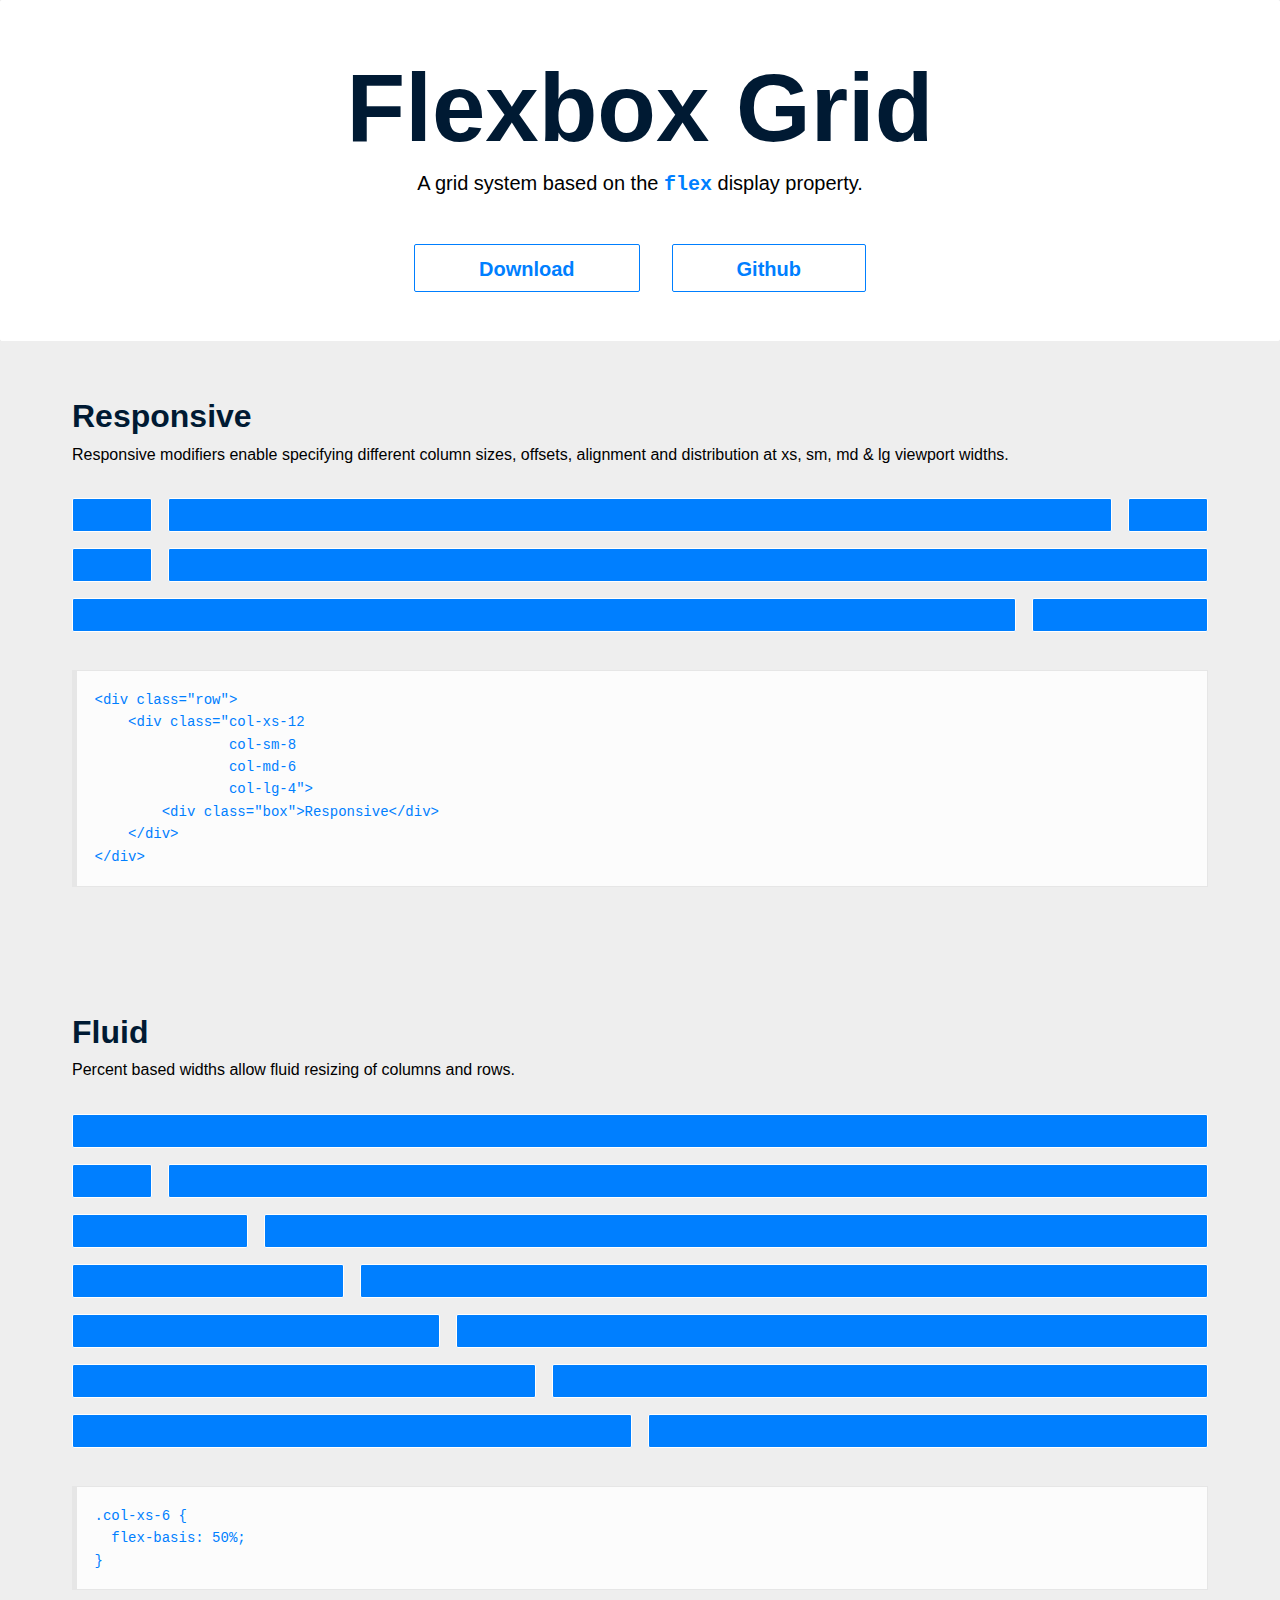
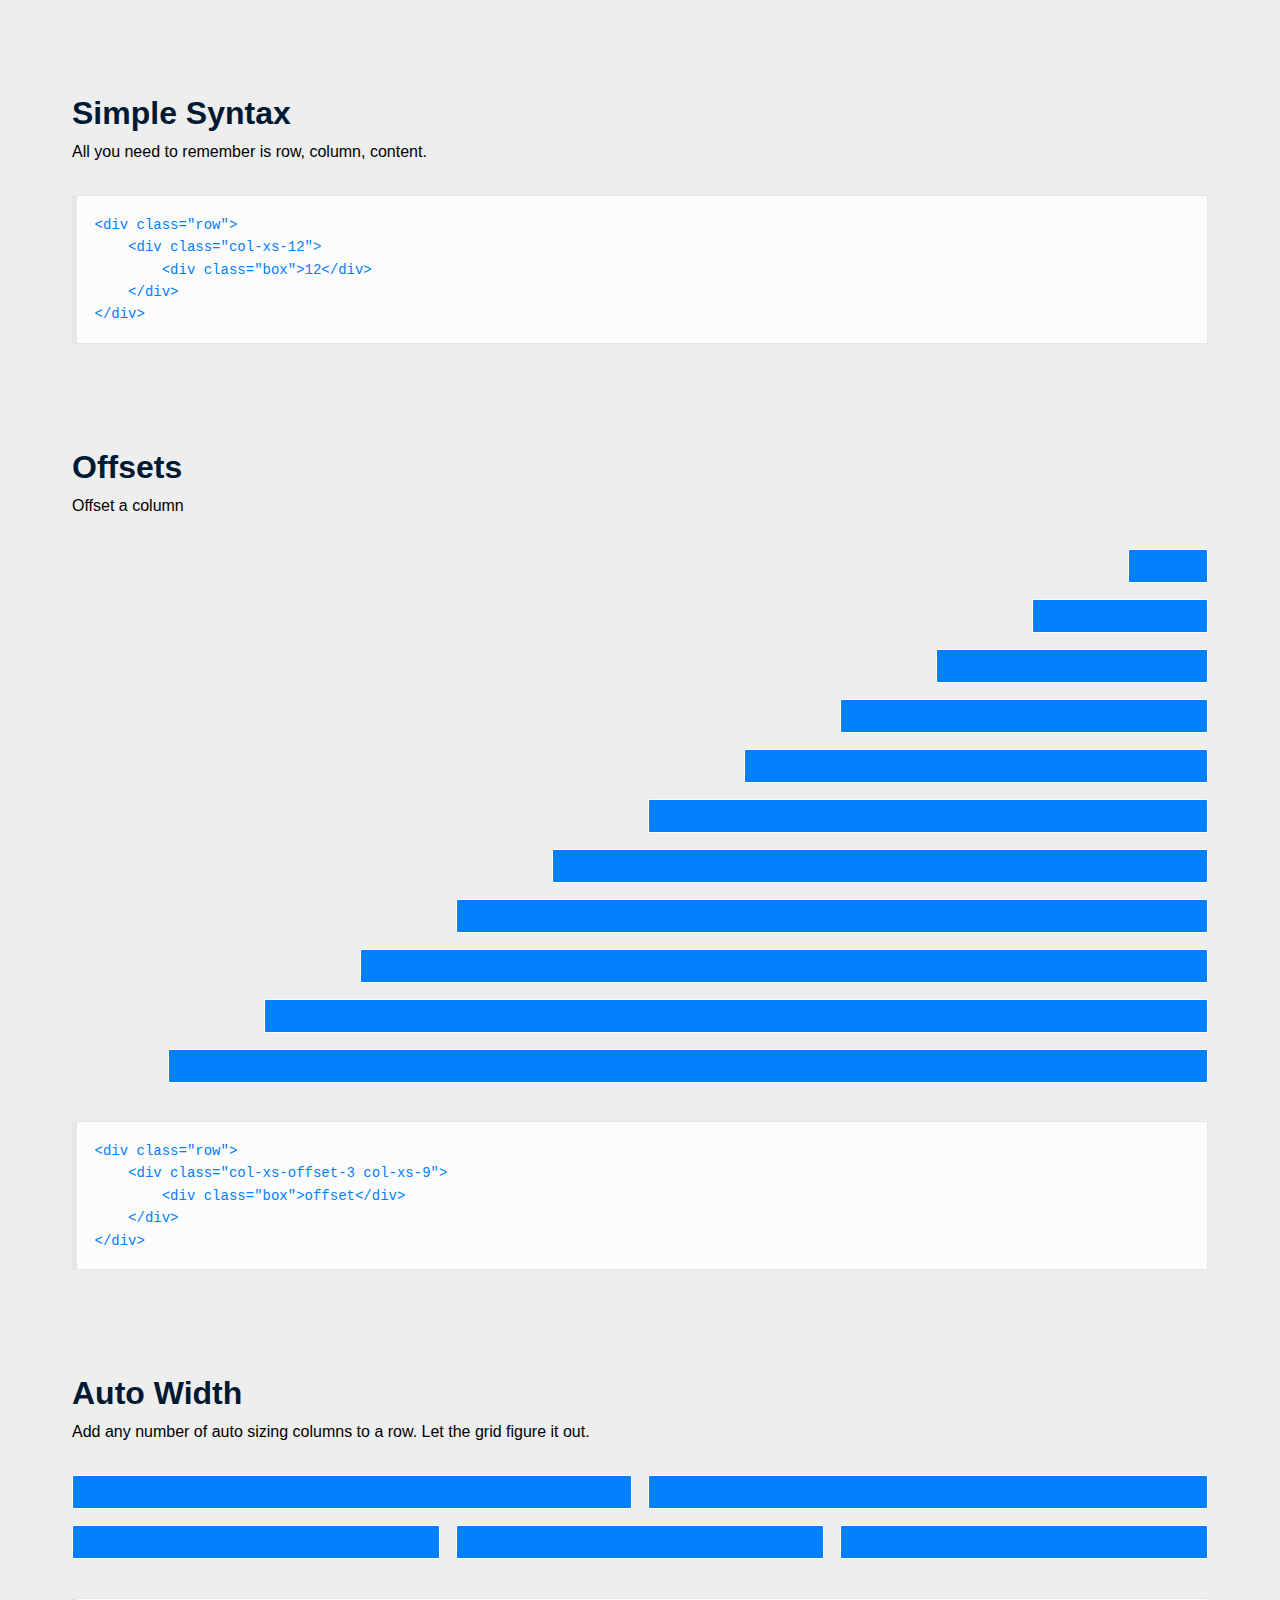
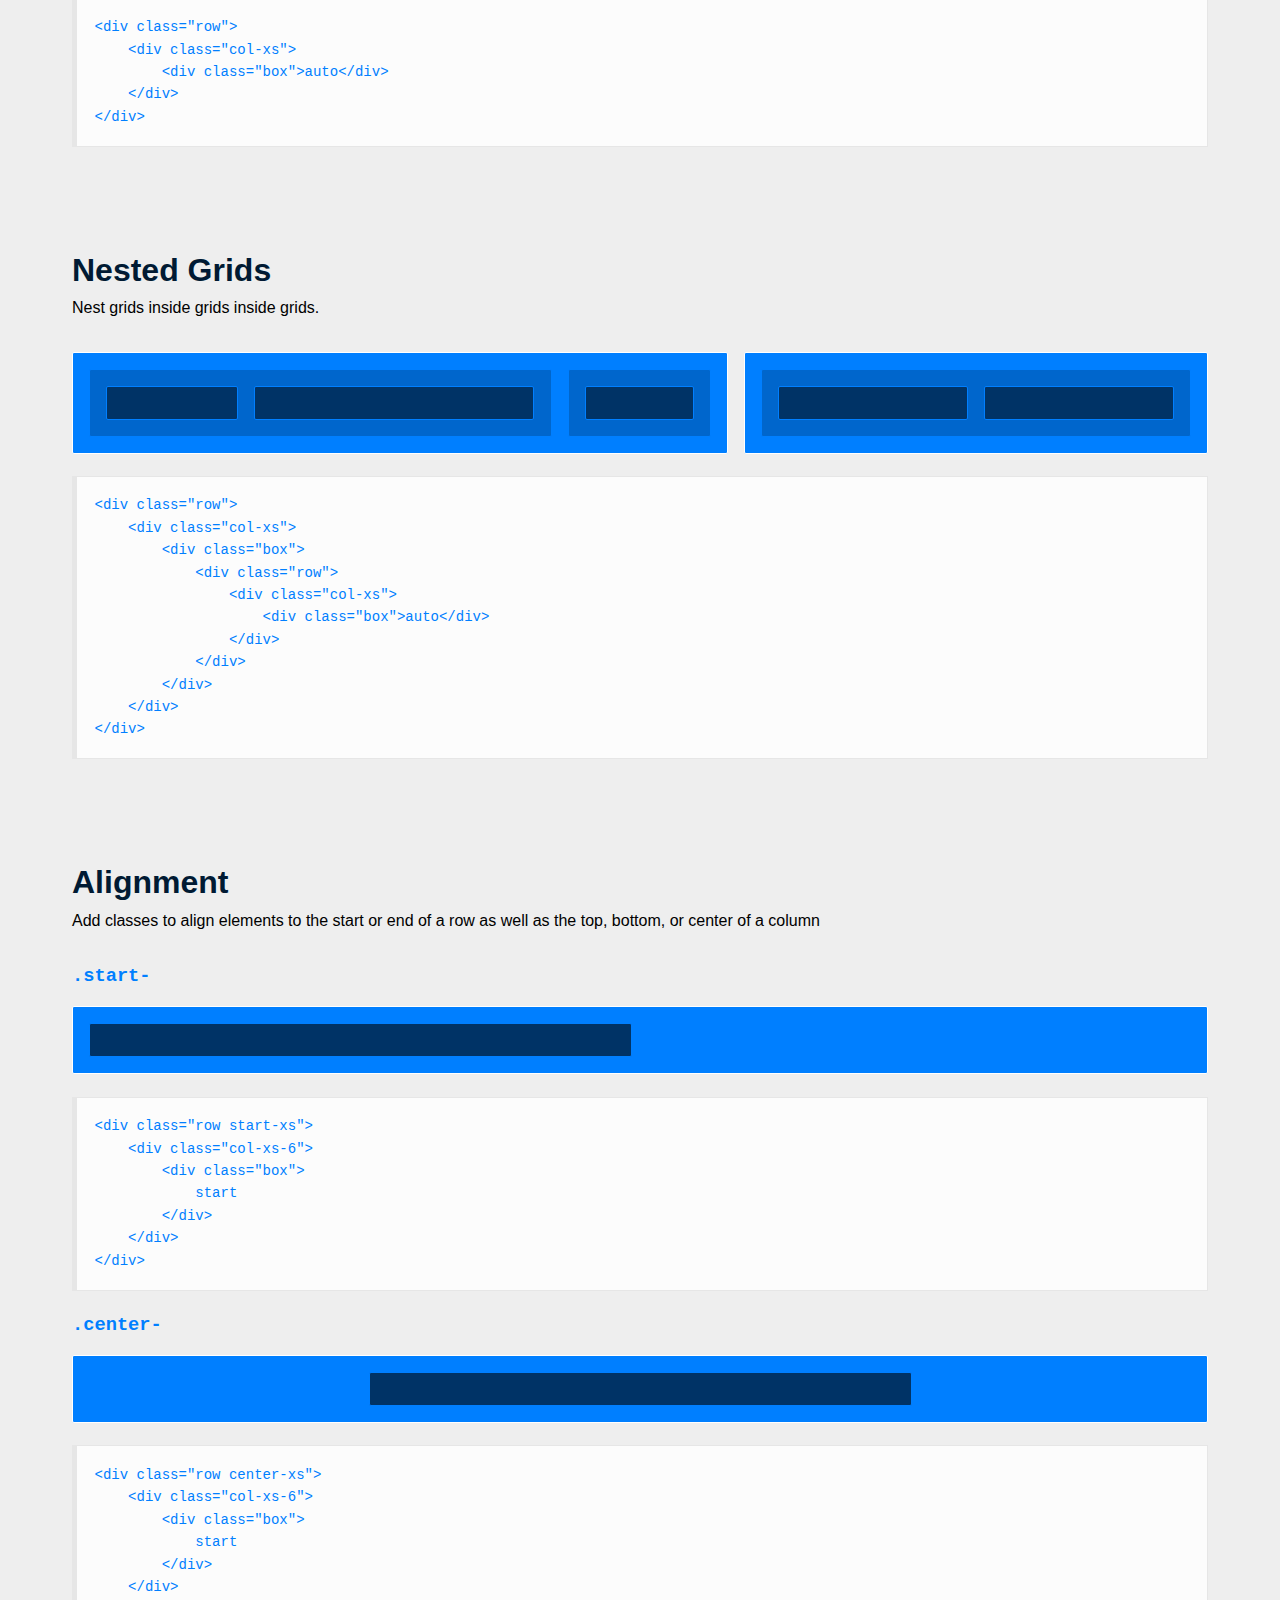
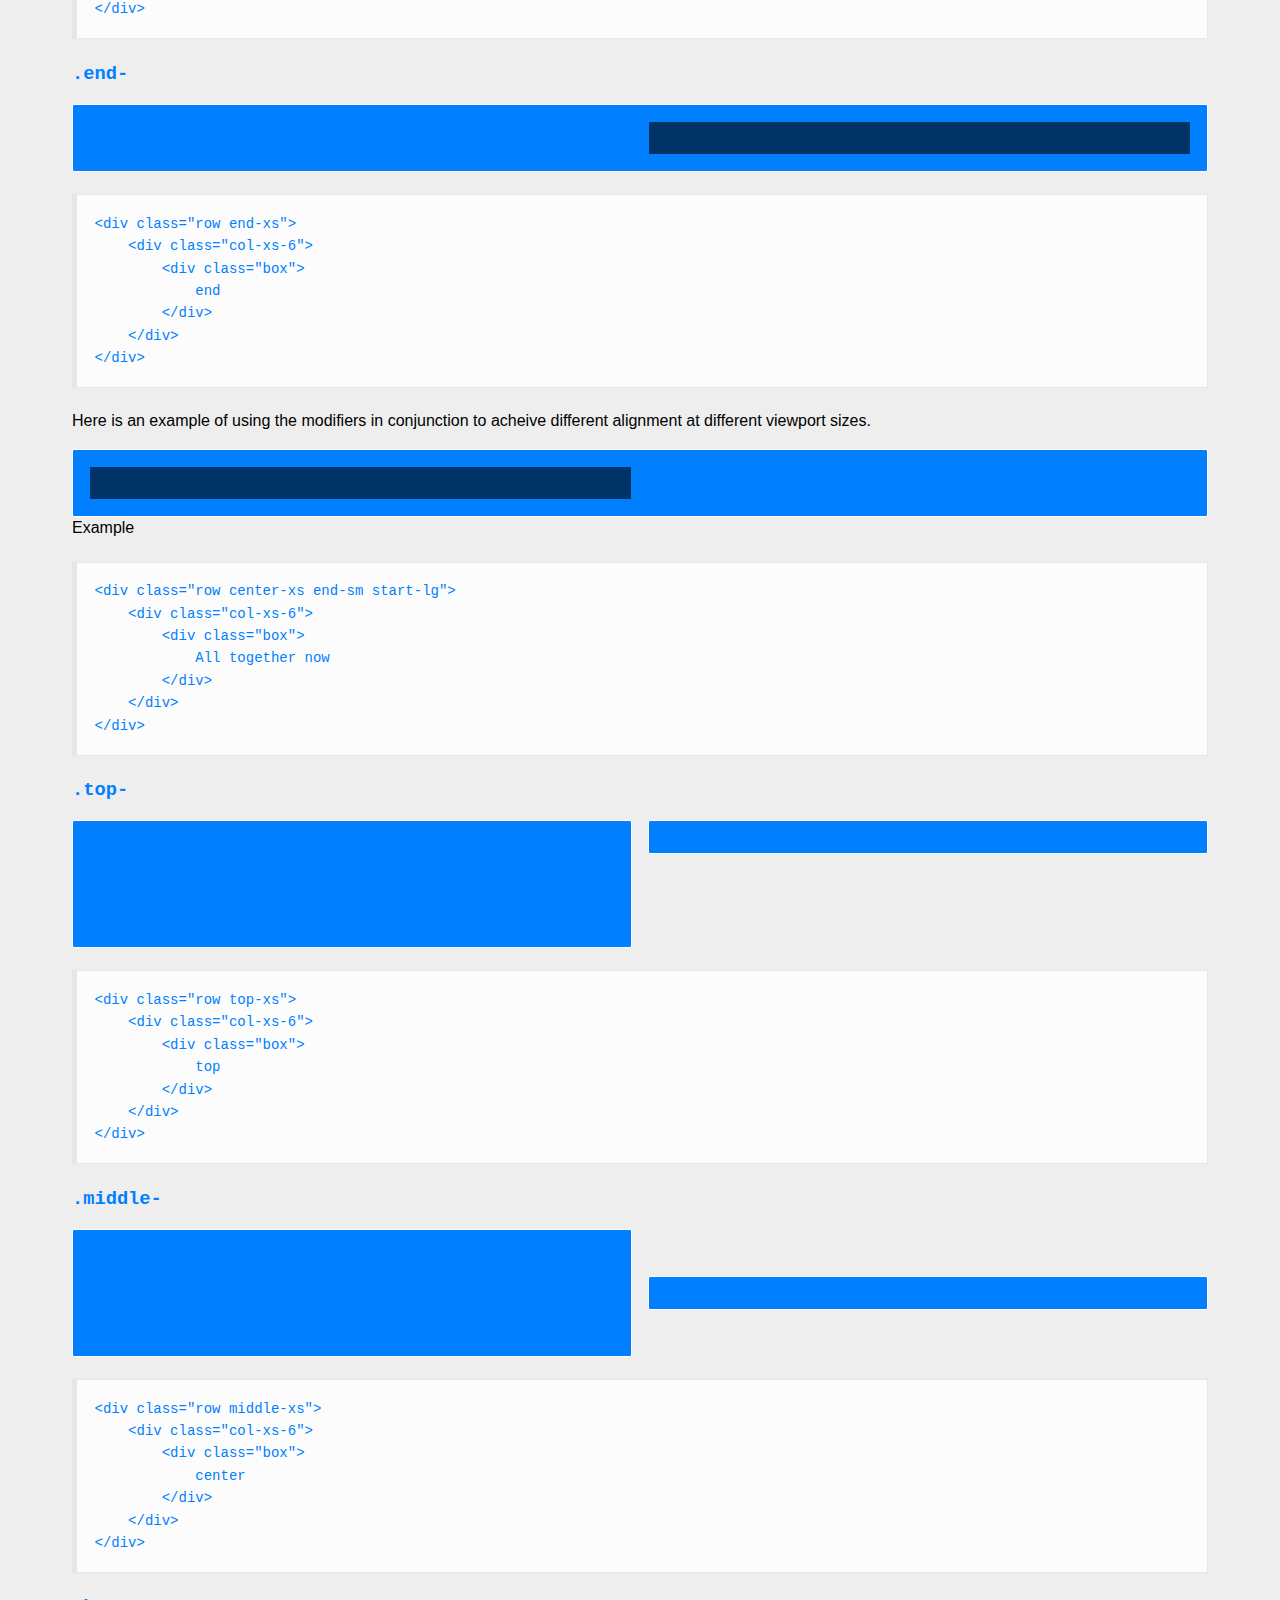
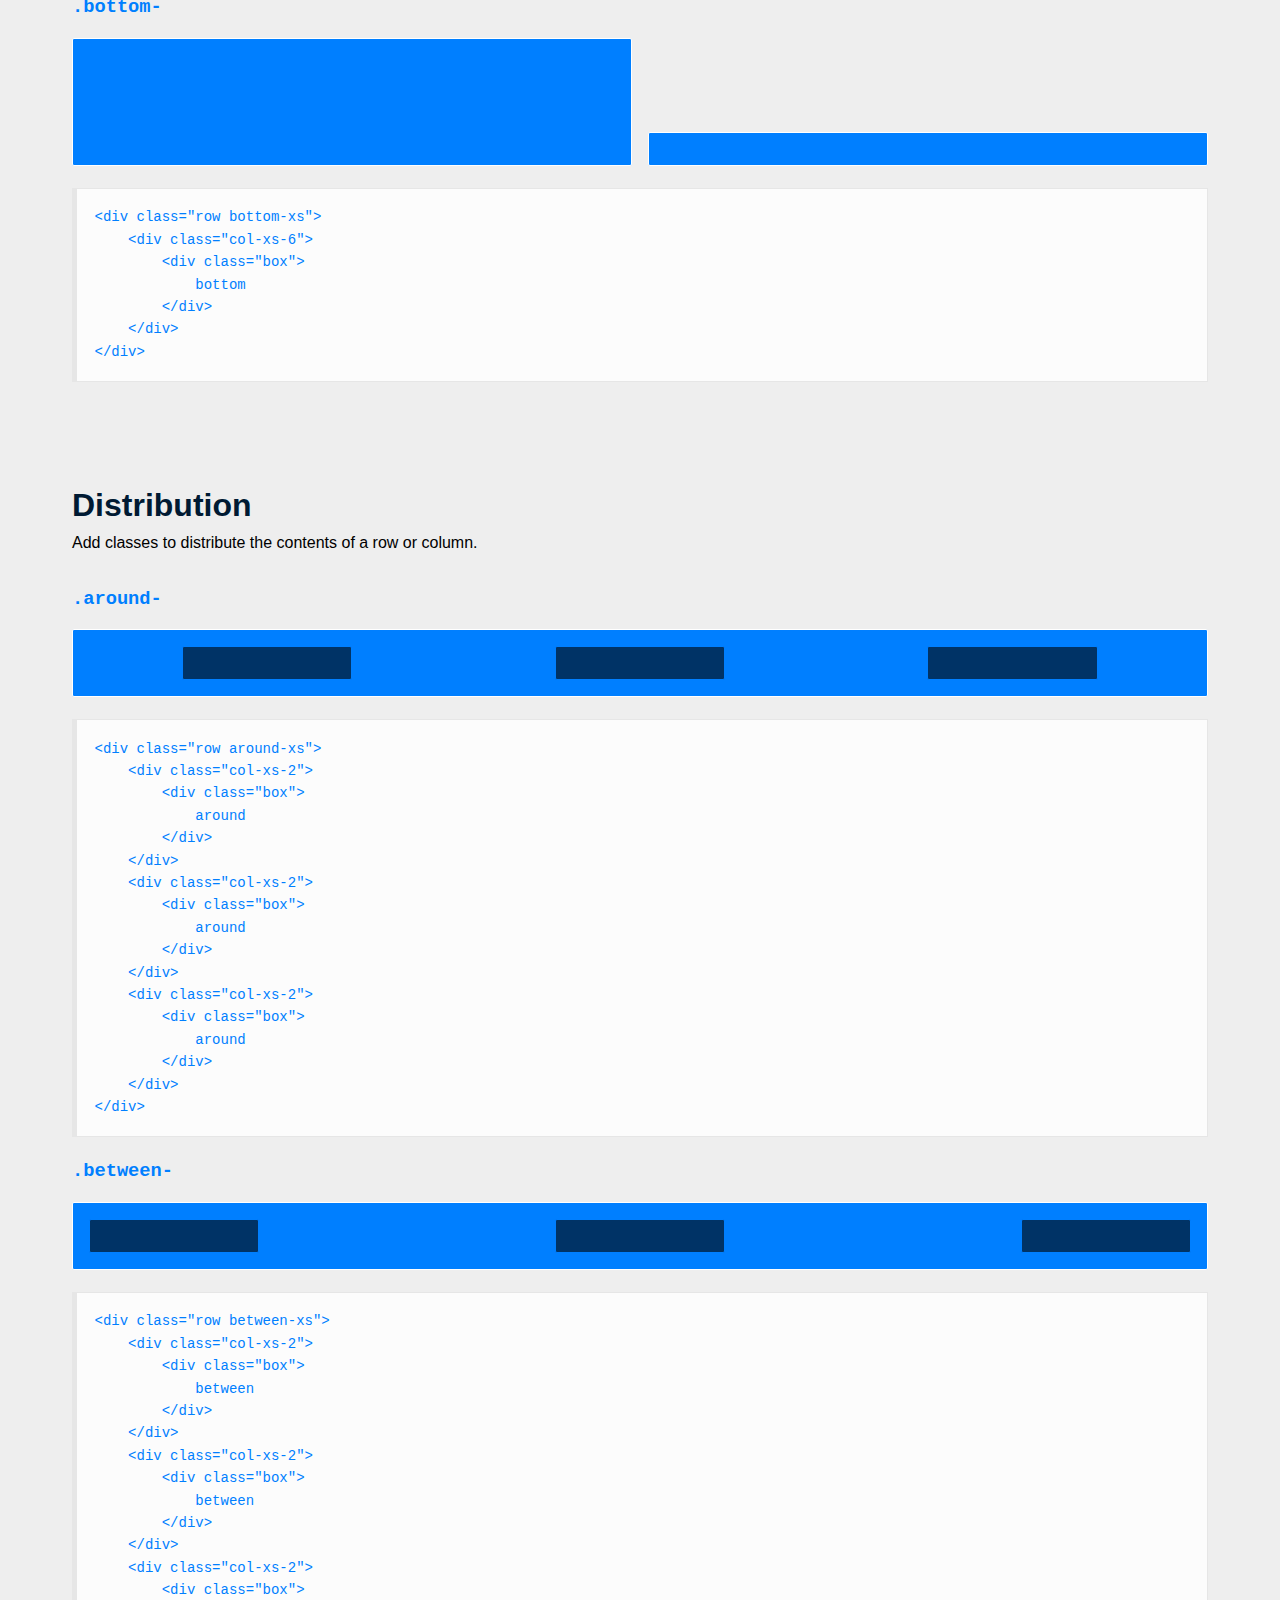
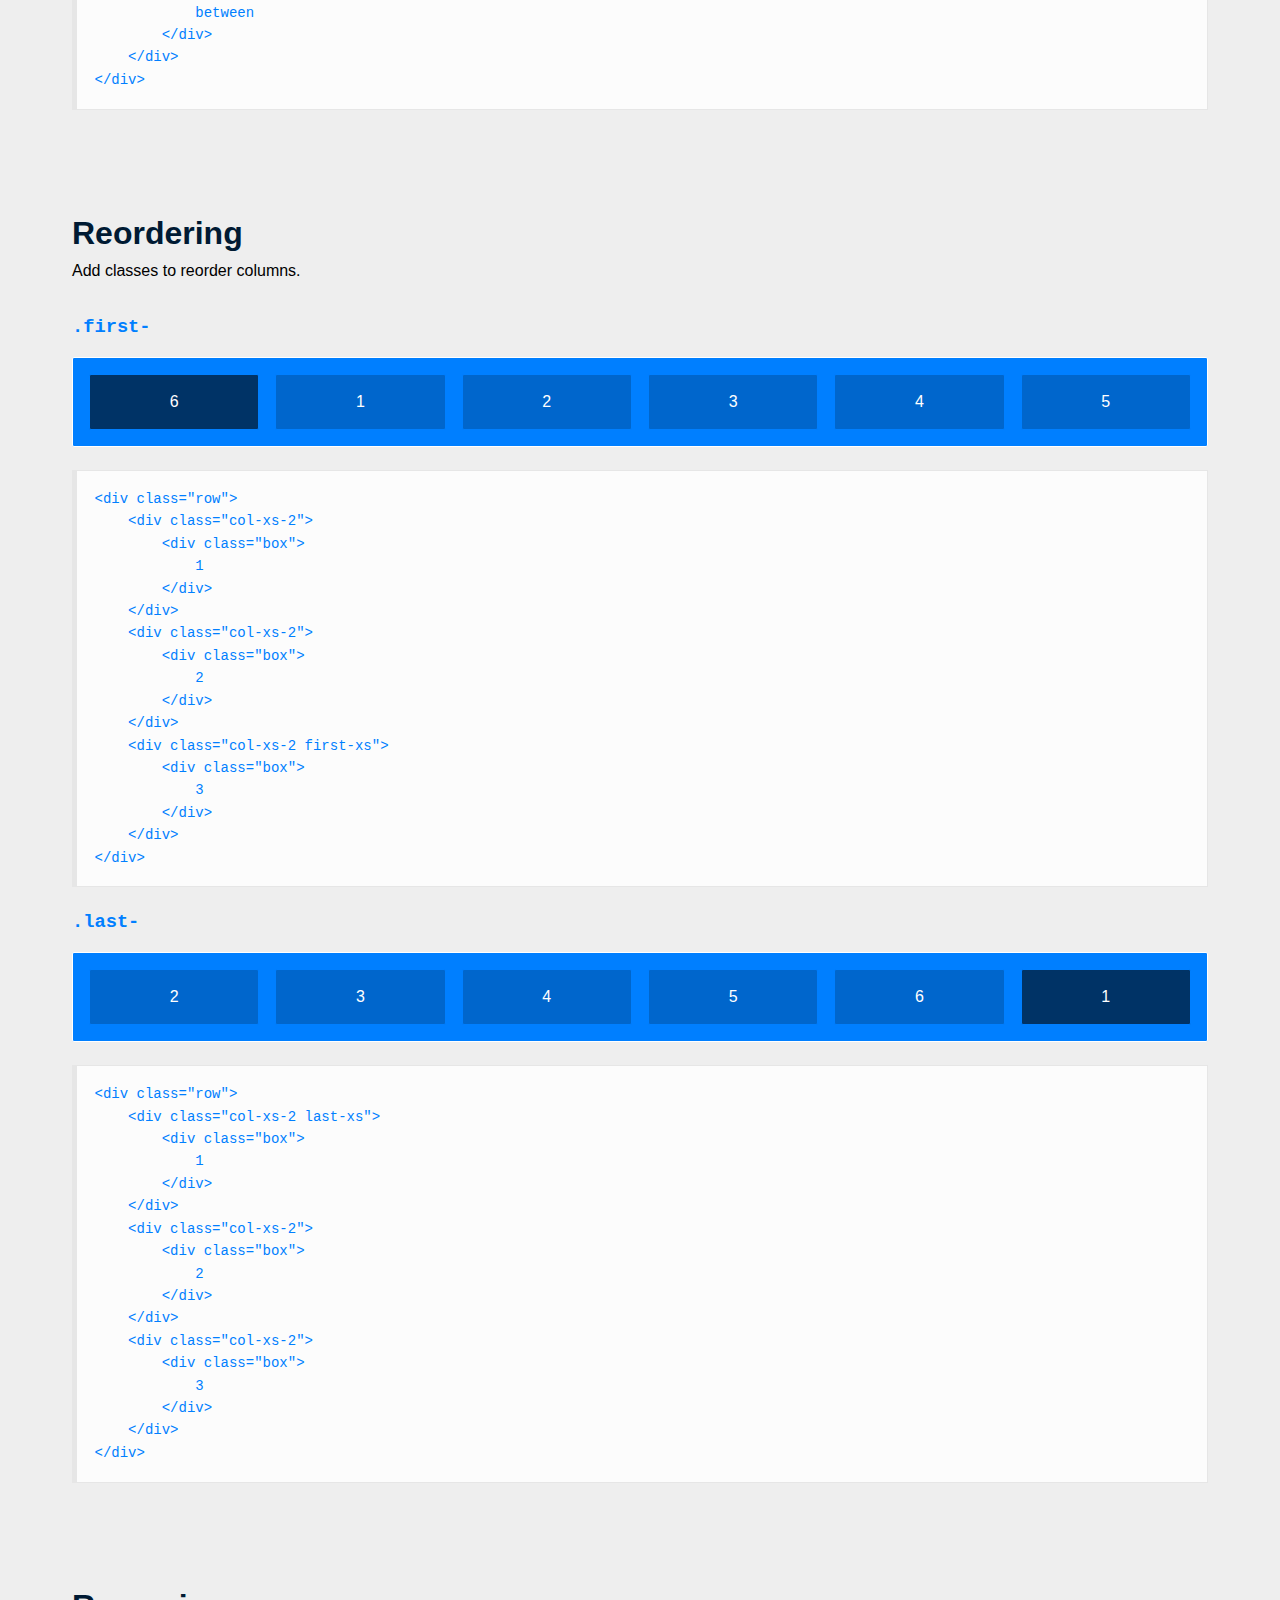
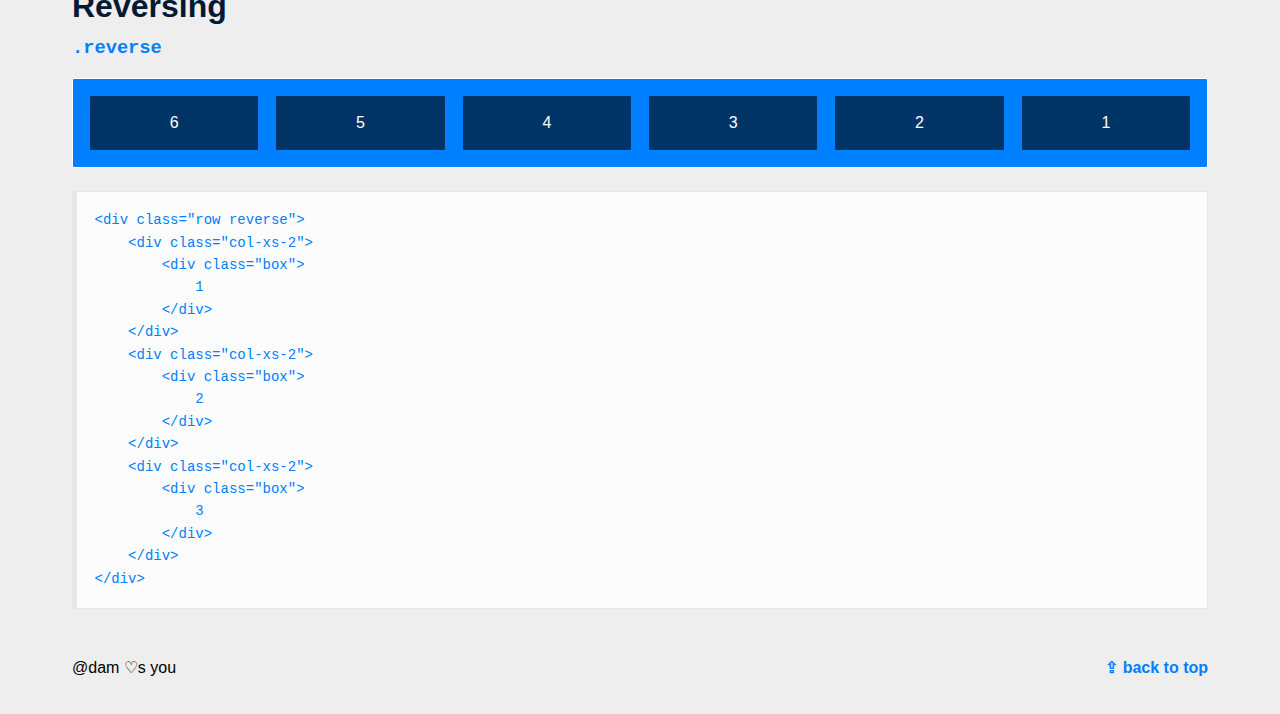
<file: flexboxgrid-6.3.1/index.html>
<!DOCTYPE HTML><html><head><meta charset="utf-8"><meta http-equiv="X-UA-Compatible" content="IE=edge"><title>Flexbox Grid</title><meta name="viewport" content="width=device-width, initial-scale=1"><style>/*! normalize.css v2.1.3 | MIT License | git.io/normalize */article,aside,details,figcaption,figure,footer,header,hgroup,main,nav,section,summary{display:block}audio,canvas,video{display:inline-block}audio:not([controls]){display:none;height:0}[hidden],template{display:none}html{font-family:sans-serif;-ms-text-size-adjust:100%;-webkit-text-size-adjust:100%}a{background:0 0}a:focus{outline:thin dotted}a:active,a:hover{outline:0}h1{font-size:2em;margin:.67em 0}abbr[title]{border-bottom:1px dotted}b,strong{font-weight:700}dfn{font-style:italic}hr{-moz-box-sizing:content-box;box-sizing:content-box;height:0}mark{background:#ff0;color:#000}code,kbd,pre,samp{font-family:monospace,serif;font-size:1em}q{quotes:"\201C" "\201D" "\2018" "\2019"}small{font-size:80%}sub,sup{font-size:75%;line-height:0;position:relative;vertical-align:baseline}sup{top:-.5em}sub{bottom:-.25em}img{border:0}svg:not(:root){overflow:hidden}figure{margin:0}fieldset{border:1px solid silver;margin:0 2px;padding:.35em .625em .75em}legend{border:0;padding:0}button,input,select,textarea{font-family:inherit;font-size:100%;margin:0}button,input{line-height:normal}button,select{text-transform:none}button,html input[type=button],input[type=reset],input[type=submit]{-webkit-appearance:button;cursor:pointer}button[disabled],html input[disabled]{cursor:default}input[type=checkbox],input[type=radio]{box-sizing:border-box;padding:0}input[type=search]{-webkit-appearance:textfield;-moz-box-sizing:content-box;-webkit-box-sizing:content-box;box-sizing:content-box}input[type=search]::-webkit-search-cancel-button,input[type=search]::-webkit-search-decoration{-webkit-appearance:none}button::-moz-focus-inner,input::-moz-focus-inner{border:0;padding:0}textarea{overflow:auto;vertical-align:top}table{border-collapse:collapse;border-spacing:0}body{box-sizing:border-box;padding:0;margin:0;font-size:18px;font-family:HelveticaNeue-Light,"Helvetica Neue Light","Helvetica Neue",Helvetica,Arial,"Lucida Grande",sans-serif;font-weight:400;background:#EEE;line-height:1.4rem}h1,h2,h3,h4,h5,h6{font-family:Gibson,HelveticaNeue-Light,"Helvetica Neue Light","Helvetica Neue",Helvetica,Arial,"Lucida Grande",sans-serif;color:#001A33}h2{font-size:2rem;margin:1rem 0}:focus{outline-color:transparent;outline-style:none}h2+p{margin:0 0 2rem}a{text-decoration:none;color:#007FFF;padding:0 0 .2rem;font-weight:700}a:hover{color:#007FFF}pre{overflow-x:auto;padding:1.25em;border:1px solid #e6e6e6;border-left-width:5px;margin:1.6em 0;font-size:.875em;background:#fcfcfc;white-space:pre;word-wrap:normal}code{color:#007FFF}.layout{display:flex;min-height:100vh;flex-direction:column}.page-nav{box-sizing:border-box;position:fixed;padding:.5rem;width:100%;background:0 0}.page{z-index:0;background:#EEE}.wrap{box-sizing:border-box;max-width:1200px;margin:0 auto}.page-section{padding-top:3rem;margin-bottom:3rem}.page-features{width:100%;background:#001a33;overflow:scroll}.menu-button{position:fixed;top:.75rem;right:.75rem;z-index:1;box-sizing:border-box;padding:.45rem;height:3rem;width:3rem;background:#FFF;border:1px solid transparent;user-select:none}.menu-button:hover{border:1px solid #007FFF;border-radius:2px}.menu-button:active{background:#EEE;border:1px solid transparent}.open{transform:translate3d(-15rem,0,0)}.menu-button-icon{width:2rem;height:2rem}.hero{box-sizing:border-box;padding:2rem;background:#FFF;border:1px solid #FFF;border-radius:2px}.hero-headline{font-size:3rem;white-space:nowrap;margin-bottom:0}.hero-copy{font-size:1rem;margin-bottom:0;padding:0 2rem;text-align:center}.slide-menu{display:block;position:fixed;overflow:auto;top:0;right:0;bottom:0;height:100%;width:250px}.menu{box-sizing:border-box;padding-bottom:5rem;background:#001a33}.menu-header{box-sizing:border-box;padding:3rem 3rem 0;color:#eee}.menu-list{margin:0;padding:0;list-style:none}.menu-list-item{height:3rem;line-height:3rem;font-size:1rem;color:#007FFF;background:0 0;transition:all .2s ease-in}.menu-link{box-sizing:border-box;padding-left:3rem;display:block;color:#007FFF;transition:color .2s ease-in}.menu-link:hover{color:#3298ff;border-bottom:0}.link-top{align-self:flex-end}.button{position:relative;display:inline-block;box-sizing:border-box;min-width:11rem;padding:0 4rem;margin:1rem;height:3rem;line-height:3rem;border:1px solid #007FFF;border-radius:2px;color:#007FFF;font-size:1.25rem;transition:background-color,.15s}.button:hover{background:#39F;border-color:#39F;color:#FFF;text-shadow:0 1px #007FFF}.button:active{background:#007FFF;color:#FFF;border-top:2px solid #06C}.box,.box-first,.box-large,.box-nested,.box-row{position:relative;box-sizing:border-box;min-height:1rem;margin-bottom:0;background:#007FFF;border:1px solid #FFF;border-radius:2px;overflow:hidden;text-align:center;color:#fff}.box-row{margin-bottom:1rem}.box-first{background:#06C;border-color:#007FFF}.box-nested{background:#036;border-color:#007FFF}.box-large{height:8rem}.box-container{box-sizing:border-box;padding:.5rem}.page-footer{box-sizing:border-box;padding-bottom:3rem}.tag{color:#000;font-weight:400}.end{text-align:end}.invisible-xs{display:none;visibility:hidden}.visible-xs{display:block;visibility:visible}@media only screen and (min-width:48rem){body{font-size:16px}.slide-menu{width:25%}.open{transform:translate3d(0,0,0)}.hero-headline{font-size:6rem;margin-bottom:2rem}.hero-copy{font-size:1.25rem;margin-bottom:2rem}.box,.box-first,.box-large,.box-nested,.box-row{padding:1rem}.invisible-md{display:none;visibility:hidden}.visible-md{display:block;visibility:visible}}.container,.container-fluid{margin-right:auto;margin-left:auto}.container-fluid{padding-right:2rem;padding-left:2rem}.row{box-sizing:border-box;display:-webkit-box;display:-ms-flexbox;display:flex;-webkit-box-flex:0;-ms-flex:0 1 auto;flex:0 1 auto;-webkit-box-orient:horizontal;-webkit-box-direction:normal;-ms-flex-direction:row;flex-direction:row;-ms-flex-wrap:wrap;flex-wrap:wrap;margin-right:-.5rem;margin-left:-.5rem}.row.reverse{-webkit-box-orient:horizontal;-webkit-box-direction:reverse;-ms-flex-direction:row-reverse;flex-direction:row-reverse}.col.reverse{-webkit-box-orient:vertical;-webkit-box-direction:reverse;-ms-flex-direction:column-reverse;flex-direction:column-reverse}.col-xs,.col-xs-1,.col-xs-10,.col-xs-11,.col-xs-12,.col-xs-2,.col-xs-3,.col-xs-4,.col-xs-5,.col-xs-6,.col-xs-7,.col-xs-8,.col-xs-9,.col-xs-offset-0,.col-xs-offset-1,.col-xs-offset-10,.col-xs-offset-11,.col-xs-offset-12,.col-xs-offset-2,.col-xs-offset-3,.col-xs-offset-4,.col-xs-offset-5,.col-xs-offset-6,.col-xs-offset-7,.col-xs-offset-8,.col-xs-offset-9{box-sizing:border-box;-webkit-box-flex:0;-ms-flex:0 0 auto;flex:0 0 auto;padding-right:.5rem;padding-left:.5rem}.col-xs{-webkit-box-flex:1;-ms-flex-positive:1;flex-grow:1;-ms-flex-preferred-size:0;flex-basis:0;max-width:100%}.col-xs-1{-ms-flex-preferred-size:8.33333333%;flex-basis:8.33333333%;max-width:8.33333333%}.col-xs-2{-ms-flex-preferred-size:16.66666667%;flex-basis:16.66666667%;max-width:16.66666667%}.col-xs-3{-ms-flex-preferred-size:25%;flex-basis:25%;max-width:25%}.col-xs-4{-ms-flex-preferred-size:33.33333333%;flex-basis:33.33333333%;max-width:33.33333333%}.col-xs-5{-ms-flex-preferred-size:41.66666667%;flex-basis:41.66666667%;max-width:41.66666667%}.col-xs-6{-ms-flex-preferred-size:50%;flex-basis:50%;max-width:50%}.col-xs-7{-ms-flex-preferred-size:58.33333333%;flex-basis:58.33333333%;max-width:58.33333333%}.col-xs-8{-ms-flex-preferred-size:66.66666667%;flex-basis:66.66666667%;max-width:66.66666667%}.col-xs-9{-ms-flex-preferred-size:75%;flex-basis:75%;max-width:75%}.col-xs-10{-ms-flex-preferred-size:83.33333333%;flex-basis:83.33333333%;max-width:83.33333333%}.col-xs-11{-ms-flex-preferred-size:91.66666667%;flex-basis:91.66666667%;max-width:91.66666667%}.col-xs-12{-ms-flex-preferred-size:100%;flex-basis:100%;max-width:100%}.col-xs-offset-0{margin-left:0}.col-xs-offset-1{margin-left:8.33333333%}.col-xs-offset-2{margin-left:16.66666667%}.col-xs-offset-3{margin-left:25%}.col-xs-offset-4{margin-left:33.33333333%}.col-xs-offset-5{margin-left:41.66666667%}.col-xs-offset-6{margin-left:50%}.col-xs-offset-7{margin-left:58.33333333%}.col-xs-offset-8{margin-left:66.66666667%}.col-xs-offset-9{margin-left:75%}.col-xs-offset-10{margin-left:83.33333333%}.col-xs-offset-11{margin-left:91.66666667%}.start-xs{-webkit-box-pack:start;-ms-flex-pack:start;justify-content:flex-start;text-align:start}.center-xs{-webkit-box-pack:center;-ms-flex-pack:center;justify-content:center;text-align:center}.end-xs{-webkit-box-pack:end;-ms-flex-pack:end;justify-content:flex-end;text-align:end}.top-xs{-webkit-box-align:start;-ms-flex-align:start;align-items:flex-start}.middle-xs{-webkit-box-align:center;-ms-flex-align:center;align-items:center}.bottom-xs{-webkit-box-align:end;-ms-flex-align:end;align-items:flex-end}.around-xs{-ms-flex-pack:distribute;justify-content:space-around}.between-xs{-webkit-box-pack:justify;-ms-flex-pack:justify;justify-content:space-between}.first-xs{-webkit-box-ordinal-group:0;-ms-flex-order:-1;order:-1}.last-xs{-webkit-box-ordinal-group:2;-ms-flex-order:1;order:1}@media only screen and (min-width:48em){.container{width:49rem}.col-sm,.col-sm-1,.col-sm-10,.col-sm-11,.col-sm-12,.col-sm-2,.col-sm-3,.col-sm-4,.col-sm-5,.col-sm-6,.col-sm-7,.col-sm-8,.col-sm-9,.col-sm-offset-0,.col-sm-offset-1,.col-sm-offset-10,.col-sm-offset-11,.col-sm-offset-12,.col-sm-offset-2,.col-sm-offset-3,.col-sm-offset-4,.col-sm-offset-5,.col-sm-offset-6,.col-sm-offset-7,.col-sm-offset-8,.col-sm-offset-9{box-sizing:border-box;-webkit-box-flex:0;-ms-flex:0 0 auto;flex:0 0 auto;padding-right:.5rem;padding-left:.5rem}.col-sm{-webkit-box-flex:1;-ms-flex-positive:1;flex-grow:1;-ms-flex-preferred-size:0;flex-basis:0;max-width:100%}.col-sm-1{-ms-flex-preferred-size:8.33333333%;flex-basis:8.33333333%;max-width:8.33333333%}.col-sm-2{-ms-flex-preferred-size:16.66666667%;flex-basis:16.66666667%;max-width:16.66666667%}.col-sm-3{-ms-flex-preferred-size:25%;flex-basis:25%;max-width:25%}.col-sm-4{-ms-flex-preferred-size:33.33333333%;flex-basis:33.33333333%;max-width:33.33333333%}.col-sm-5{-ms-flex-preferred-size:41.66666667%;flex-basis:41.66666667%;max-width:41.66666667%}.col-sm-6{-ms-flex-preferred-size:50%;flex-basis:50%;max-width:50%}.col-sm-7{-ms-flex-preferred-size:58.33333333%;flex-basis:58.33333333%;max-width:58.33333333%}.col-sm-8{-ms-flex-preferred-size:66.66666667%;flex-basis:66.66666667%;max-width:66.66666667%}.col-sm-9{-ms-flex-preferred-size:75%;flex-basis:75%;max-width:75%}.col-sm-10{-ms-flex-preferred-size:83.33333333%;flex-basis:83.33333333%;max-width:83.33333333%}.col-sm-11{-ms-flex-preferred-size:91.66666667%;flex-basis:91.66666667%;max-width:91.66666667%}.col-sm-12{-ms-flex-preferred-size:100%;flex-basis:100%;max-width:100%}.col-sm-offset-0{margin-left:0}.col-sm-offset-1{margin-left:8.33333333%}.col-sm-offset-2{margin-left:16.66666667%}.col-sm-offset-3{margin-left:25%}.col-sm-offset-4{margin-left:33.33333333%}.col-sm-offset-5{margin-left:41.66666667%}.col-sm-offset-6{margin-left:50%}.col-sm-offset-7{margin-left:58.33333333%}.col-sm-offset-8{margin-left:66.66666667%}.col-sm-offset-9{margin-left:75%}.col-sm-offset-10{margin-left:83.33333333%}.col-sm-offset-11{margin-left:91.66666667%}.start-sm{-webkit-box-pack:start;-ms-flex-pack:start;justify-content:flex-start;text-align:start}.center-sm{-webkit-box-pack:center;-ms-flex-pack:center;justify-content:center;text-align:center}.end-sm{-webkit-box-pack:end;-ms-flex-pack:end;justify-content:flex-end;text-align:end}.top-sm{-webkit-box-align:start;-ms-flex-align:start;align-items:flex-start}.middle-sm{-webkit-box-align:center;-ms-flex-align:center;align-items:center}.bottom-sm{-webkit-box-align:end;-ms-flex-align:end;align-items:flex-end}.around-sm{-ms-flex-pack:distribute;justify-content:space-around}.between-sm{-webkit-box-pack:justify;-ms-flex-pack:justify;justify-content:space-between}.first-sm{-webkit-box-ordinal-group:0;-ms-flex-order:-1;order:-1}.last-sm{-webkit-box-ordinal-group:2;-ms-flex-order:1;order:1}}@media only screen and (min-width:64em){.container{width:65rem}.col-md,.col-md-1,.col-md-10,.col-md-11,.col-md-12,.col-md-2,.col-md-3,.col-md-4,.col-md-5,.col-md-6,.col-md-7,.col-md-8,.col-md-9,.col-md-offset-0,.col-md-offset-1,.col-md-offset-10,.col-md-offset-11,.col-md-offset-12,.col-md-offset-2,.col-md-offset-3,.col-md-offset-4,.col-md-offset-5,.col-md-offset-6,.col-md-offset-7,.col-md-offset-8,.col-md-offset-9{box-sizing:border-box;-webkit-box-flex:0;-ms-flex:0 0 auto;flex:0 0 auto;padding-right:.5rem;padding-left:.5rem}.col-md{-webkit-box-flex:1;-ms-flex-positive:1;flex-grow:1;-ms-flex-preferred-size:0;flex-basis:0;max-width:100%}.col-md-1{-ms-flex-preferred-size:8.33333333%;flex-basis:8.33333333%;max-width:8.33333333%}.col-md-2{-ms-flex-preferred-size:16.66666667%;flex-basis:16.66666667%;max-width:16.66666667%}.col-md-3{-ms-flex-preferred-size:25%;flex-basis:25%;max-width:25%}.col-md-4{-ms-flex-preferred-size:33.33333333%;flex-basis:33.33333333%;max-width:33.33333333%}.col-md-5{-ms-flex-preferred-size:41.66666667%;flex-basis:41.66666667%;max-width:41.66666667%}.col-md-6{-ms-flex-preferred-size:50%;flex-basis:50%;max-width:50%}.col-md-7{-ms-flex-preferred-size:58.33333333%;flex-basis:58.33333333%;max-width:58.33333333%}.col-md-8{-ms-flex-preferred-size:66.66666667%;flex-basis:66.66666667%;max-width:66.66666667%}.col-md-9{-ms-flex-preferred-size:75%;flex-basis:75%;max-width:75%}.col-md-10{-ms-flex-preferred-size:83.33333333%;flex-basis:83.33333333%;max-width:83.33333333%}.col-md-11{-ms-flex-preferred-size:91.66666667%;flex-basis:91.66666667%;max-width:91.66666667%}.col-md-12{-ms-flex-preferred-size:100%;flex-basis:100%;max-width:100%}.col-md-offset-0{margin-left:0}.col-md-offset-1{margin-left:8.33333333%}.col-md-offset-2{margin-left:16.66666667%}.col-md-offset-3{margin-left:25%}.col-md-offset-4{margin-left:33.33333333%}.col-md-offset-5{margin-left:41.66666667%}.col-md-offset-6{margin-left:50%}.col-md-offset-7{margin-left:58.33333333%}.col-md-offset-8{margin-left:66.66666667%}.col-md-offset-9{margin-left:75%}.col-md-offset-10{margin-left:83.33333333%}.col-md-offset-11{margin-left:91.66666667%}.start-md{-webkit-box-pack:start;-ms-flex-pack:start;justify-content:flex-start;text-align:start}.center-md{-webkit-box-pack:center;-ms-flex-pack:center;justify-content:center;text-align:center}.end-md{-webkit-box-pack:end;-ms-flex-pack:end;justify-content:flex-end;text-align:end}.top-md{-webkit-box-align:start;-ms-flex-align:start;align-items:flex-start}.middle-md{-webkit-box-align:center;-ms-flex-align:center;align-items:center}.bottom-md{-webkit-box-align:end;-ms-flex-align:end;align-items:flex-end}.around-md{-ms-flex-pack:distribute;justify-content:space-around}.between-md{-webkit-box-pack:justify;-ms-flex-pack:justify;justify-content:space-between}.first-md{-webkit-box-ordinal-group:0;-ms-flex-order:-1;order:-1}.last-md{-webkit-box-ordinal-group:2;-ms-flex-order:1;order:1}}@media only screen and (min-width:75em){.container{width:76rem}.col-lg,.col-lg-1,.col-lg-10,.col-lg-11,.col-lg-12,.col-lg-2,.col-lg-3,.col-lg-4,.col-lg-5,.col-lg-6,.col-lg-7,.col-lg-8,.col-lg-9,.col-lg-offset-0,.col-lg-offset-1,.col-lg-offset-10,.col-lg-offset-11,.col-lg-offset-12,.col-lg-offset-2,.col-lg-offset-3,.col-lg-offset-4,.col-lg-offset-5,.col-lg-offset-6,.col-lg-offset-7,.col-lg-offset-8,.col-lg-offset-9{box-sizing:border-box;-webkit-box-flex:0;-ms-flex:0 0 auto;flex:0 0 auto;padding-right:.5rem;padding-left:.5rem}.col-lg{-webkit-box-flex:1;-ms-flex-positive:1;flex-grow:1;-ms-flex-preferred-size:0;flex-basis:0;max-width:100%}.col-lg-1{-ms-flex-preferred-size:8.33333333%;flex-basis:8.33333333%;max-width:8.33333333%}.col-lg-2{-ms-flex-preferred-size:16.66666667%;flex-basis:16.66666667%;max-width:16.66666667%}.col-lg-3{-ms-flex-preferred-size:25%;flex-basis:25%;max-width:25%}.col-lg-4{-ms-flex-preferred-size:33.33333333%;flex-basis:33.33333333%;max-width:33.33333333%}.col-lg-5{-ms-flex-preferred-size:41.66666667%;flex-basis:41.66666667%;max-width:41.66666667%}.col-lg-6{-ms-flex-preferred-size:50%;flex-basis:50%;max-width:50%}.col-lg-7{-ms-flex-preferred-size:58.33333333%;flex-basis:58.33333333%;max-width:58.33333333%}.col-lg-8{-ms-flex-preferred-size:66.66666667%;flex-basis:66.66666667%;max-width:66.66666667%}.col-lg-9{-ms-flex-preferred-size:75%;flex-basis:75%;max-width:75%}.col-lg-10{-ms-flex-preferred-size:83.33333333%;flex-basis:83.33333333%;max-width:83.33333333%}.col-lg-11{-ms-flex-preferred-size:91.66666667%;flex-basis:91.66666667%;max-width:91.66666667%}.col-lg-12{-ms-flex-preferred-size:100%;flex-basis:100%;max-width:100%}.col-lg-offset-0{margin-left:0}.col-lg-offset-1{margin-left:8.33333333%}.col-lg-offset-2{margin-left:16.66666667%}.col-lg-offset-3{margin-left:25%}.col-lg-offset-4{margin-left:33.33333333%}.col-lg-offset-5{margin-left:41.66666667%}.col-lg-offset-6{margin-left:50%}.col-lg-offset-7{margin-left:58.33333333%}.col-lg-offset-8{margin-left:66.66666667%}.col-lg-offset-9{margin-left:75%}.col-lg-offset-10{margin-left:83.33333333%}.col-lg-offset-11{margin-left:91.66666667%}.start-lg{-webkit-box-pack:start;-ms-flex-pack:start;justify-content:flex-start;text-align:start}.center-lg{-webkit-box-pack:center;-ms-flex-pack:center;justify-content:center;text-align:center}.end-lg{-webkit-box-pack:end;-ms-flex-pack:end;justify-content:flex-end;text-align:end}.top-lg{-webkit-box-align:start;-ms-flex-align:start;align-items:flex-start}.middle-lg{-webkit-box-align:center;-ms-flex-align:center;align-items:center}.bottom-lg{-webkit-box-align:end;-ms-flex-align:end;align-items:flex-end}.around-lg{-ms-flex-pack:distribute;justify-content:space-around}.between-lg{-webkit-box-pack:justify;-ms-flex-pack:justify;justify-content:space-between}.first-lg{-webkit-box-ordinal-group:0;-ms-flex-order:-1;order:-1}.last-lg{-webkit-box-ordinal-group:2;-ms-flex-order:1;order:1}}</style><script>function loadCSS( href, before, media, callback ){
            "use strict";
            var ss = window.document.createElement( "link" );
            var ref = before || window.document.getElementsByTagName( "script" )[ 0 ];
            var sheets = window.document.styleSheets;
            ss.rel = "stylesheet";
            ss.href = href;
            ss.media = "only x";
            ref.parentNode.insertBefore( ss, ref );
            ss.onloadcssdefined = function( cb ){
              var defined;
              for( var i = 0; i < sheets.length; i++ ){
                if( sheets[ i ].href && sheets[ i ].href.indexOf( href ) > -1 ){
                  defined = true;
                }
              }
              if( defined ){
                cb();
              } else {
                setTimeout(function() {
                  ss.onloadcssdefined( cb );
                });
              }
            };
            ss.onloadcssdefined(function() {
              ss.media = media || "all";
            });
            return ss;
          }
          loadCSS( "//kristoferjoseph.com/font/bold.css" );</script><noscript><link href="//kristoferjoseph.com/font/bold.css" rel="stylesheet"></noscript></head><body class="layout"><div class="page js-page"><header class="hero"><div class="row center-xs"><h1 class="hero-headline">Flexbox Grid</h1></div><div class="row center-xs"><p class="hero-copy">A grid system based on the <a href="http://caniuse.com/#search=flexbox"><code class="inline-anchor">flex</code></a> display property.</p></div><div class="row center-xs"><a class="button invisible-xs visible-md" href="https://github.com/kristoferjoseph/flexboxgrid/archive/v6.3.1.zip">Download</a> <a class="button" href="https://github.com/kristoferjoseph/flexboxgrid">Github</a></div></header><div class="wrap container-fluid"><a name="responsive"></a><section class="page-section"><h2>Responsive</h2><p>Responsive modifiers enable specifying different column sizes, offsets, alignment and distribution at xs, sm, md &amp; lg viewport widths.</p><div class="row"><div class="col-xs-12 col-sm-3 col-md-2 col-lg-1"><div class="box-row"></div></div><div class="col-xs-6 col-sm-6 col-md-8 col-lg-10"><div class="box-row"></div></div><div class="col-xs-6 col-sm-3 col-md-2 col-lg-1"><div class="box-row"></div></div></div><div class="row"><div class="col-xs-12 col-sm-3 col-md-2 col-lg-1"><div class="box-row"></div></div><div class="col-xs-12 col-sm-9 col-md-10 col-lg-11"><div class="box-row"></div></div></div><div class="row"><div class="col-xs-10 col-sm-6 col-md-8 col-lg-10"><div class="box-row"></div></div><div class="col-xs-2 col-sm-6 col-md-4 col-lg-2"><div class="box-row"></div></div></div><pre><code>&lt;div class="row">
    &lt;div class="col-xs-12
                col-sm-8
                col-md-6
                col-lg-4">
        &lt;div class="box">Responsive&lt;/div>
    &lt;/div>
&lt;/div></code></pre></section><a name="fluid"></a><section class="page-section"><br><h2>Fluid</h2><p>Percent based widths allow fluid resizing of columns and rows.</p><div class="row"><div class="col-xs-12"><div class="box-row"></div></div></div><div class="row"><div class="col-xs-1"><div class="box-row"></div></div><div class="col-xs-11"><div class="box-row"></div></div></div><div class="row"><div class="col-xs-2"><div class="box-row"></div></div><div class="col-xs-10"><div class="box-row"></div></div></div><div class="row"><div class="col-xs-3"><div class="box-row"></div></div><div class="col-xs-9"><div class="box-row"></div></div></div><div class="row"><div class="col-xs-4"><div class="box-row"></div></div><div class="col-xs-8"><div class="box-row"></div></div></div><div class="row"><div class="col-xs-5"><div class="box-row"></div></div><div class="col-xs-7"><div class="box-row"></div></div></div><div class="row"><div class="col-xs-6"><div class="box-row"></div></div><div class="col-xs-6"><div class="box-row"></div></div></div><pre><code>.col-xs-6 {
  flex-basis: 50%;
}</code></pre></section><a name="syntax"></a><section class="page-section"><h2>Simple Syntax</h2><p>All you need to remember is row, column, content.</p><pre><code>&lt;div class="row">
    &lt;div class="col-xs-12">
        &lt;div class="box">12&lt;/div>
    &lt;/div>
&lt;/div></code></pre></section><a name="offsets"></a><section class="page-section"><h2>Offsets</h2><p>Offset a column</p><div class="row"><div class="col-xs-offset-11 col-xs-1"><div class="box-row"></div></div></div><div class="row"><div class="col-xs-offset-10 col-xs-2"><div class="box-row"></div></div></div><div class="row"><div class="col-xs-offset-9 col-xs-3"><div class="box-row"></div></div></div><div class="row"><div class="col-xs-offset-8 col-xs-4"><div class="box-row"></div></div></div><div class="row"><div class="col-xs-offset-7 col-xs-5"><div class="box-row"></div></div></div><div class="row"><div class="col-xs-offset-6 col-xs-6"><div class="box-row"></div></div></div><div class="row"><div class="col-xs-offset-5 col-xs-7"><div class="box-row"></div></div></div><div class="row"><div class="col-xs-offset-4 col-xs-8"><div class="box-row"></div></div></div><div class="row"><div class="col-xs-offset-3 col-xs-9"><div class="box-row"></div></div></div><div class="row"><div class="col-xs-offset-2 col-xs-10"><div class="box-row"></div></div></div><div class="row"><div class="col-xs-offset-1 col-xs-11"><div class="box-row"></div></div></div><pre><code>&lt;div class="row">
    &lt;div class="col-xs-offset-3 col-xs-9">
        &lt;div class="box">offset&lt;/div>
    &lt;/div>
&lt;/div></code></pre></section><a name="auto"></a><section class="page-section"><h2>Auto Width</h2><p>Add any number of auto sizing columns to a row. Let the grid figure it out.</p><div class="row"><div class="col-xs"><div class="box-row"></div></div><div class="col-xs"><div class="box-row"></div></div></div><div class="row"><div class="col-xs"><div class="box-row"></div></div><div class="col-xs"><div class="box-row"></div></div><div class="col-xs"><div class="box-row"></div></div></div><pre><code>&lt;div class="row">
    &lt;div class="col-xs">
        &lt;div class="box">auto&lt;/div>
    &lt;/div>
&lt;/div></code></pre></section><a name="nested"></a><section class="page-section"><h2>Nested Grids</h2><p>Nest grids inside grids inside grids.</p><div class="row"><div class="col-xs-7"><div class="box box-container"><div class="row"><div class="col-xs-9"><div class="box-first box-container"><div class="row"><div class="col-xs-4"><div class="box-nested"></div></div><div class="col-xs-8"><div class="box-nested"></div></div></div></div></div><div class="col-xs-3"><div class="box-first box-container"><div class="row"><div class="col-xs"><div class="box-nested"></div></div></div></div></div></div></div></div><div class="col-xs-5"><div class="box box-container"><div class="row"><div class="col-xs-12"><div class="box-first box-container"><div class="row"><div class="col-xs-6"><div class="box-nested"></div></div><div class="col-xs-6"><div class="box-nested"></div></div></div></div></div></div></div></div></div><pre><code>&lt;div class="row">
    &lt;div class="col-xs">
        &lt;div class="box">
            &lt;div class="row">
                &lt;div class="col-xs">
                    &lt;div class="box">auto&lt;/div>
                &lt;/div>
            &lt;/div>
        &lt;/div>
    &lt;/div>
&lt;/div></code></pre></section><a name="alignment"></a><section class="page-section"><h2>Alignment</h2><p>Add classes to align elements to the start or end of a row as well as the top, bottom, or center of a column</p><h3><code>.start-</code></h3><div class="row"><div class="col-xs-12"><div class="box box-container"><div class="row start-xs"><div class="col-xs-6"><div class="box-nested"></div></div></div></div></div></div><pre><code>&lt;div class="row start-xs">
    &lt;div class="col-xs-6">
        &lt;div class="box">
            start
        &lt;/div>
    &lt;/div>
&lt;/div>
</code></pre><h3><code>.center-</code></h3><div class="row"><div class="col-xs-12"><div class="box box-container"><div class="row center-xs"><div class="col-xs-6"><div class="box-nested"></div></div></div></div></div></div><pre><code>&lt;div class="row center-xs">
    &lt;div class="col-xs-6">
        &lt;div class="box">
            start
        &lt;/div>
    &lt;/div>
&lt;/div>
</code></pre><h3><code>.end-</code></h3><div class="row"><div class="col-xs-12"><div class="box box-container"><div class="row end-xs"><div class="col-xs-6"><div class="box-nested"></div></div></div></div></div></div><pre><code>&lt;div class="row end-xs">
    &lt;div class="col-xs-6">
        &lt;div class="box">
            end
        &lt;/div>
    &lt;/div>
&lt;/div>
</code></pre><p>Here is an example of using the modifiers in conjunction to acheive different alignment at different viewport sizes.</p><div class="row"><div class="col-xs-12"><div class="box box-container"><div class="row center-xs end-sm start-lg"><div class="col-xs-6"><div class="box-nested"></div></div></div></div></div></div>Example<pre><code>&lt;div class="row center-xs end-sm start-lg">
    &lt;div class="col-xs-6">
        &lt;div class="box">
            All together now
        &lt;/div>
    &lt;/div>
&lt;/div>
</code></pre><h3><code>.top-</code></h3><div class="row top-xs"><div class="col-xs-6"><div class="box-large"></div></div><div class="col-xs-6"><div class="box"></div></div></div><pre><code>&lt;div class="row top-xs">
    &lt;div class="col-xs-6">
        &lt;div class="box">
            top
        &lt;/div>
    &lt;/div>
&lt;/div>
</code></pre><h3><code>.middle-</code></h3><div class="row middle-xs"><div class="col-xs-6"><div class="box-large"></div></div><div class="col-xs-6"><div class="box"></div></div></div><pre><code>&lt;div class="row middle-xs">
    &lt;div class="col-xs-6">
        &lt;div class="box">
            center
        &lt;/div>
    &lt;/div>
&lt;/div>
</code></pre><h3><code>.bottom-</code></h3><div class="row bottom-xs"><div class="col-xs-6"><div class="box-large"></div></div><div class="col-xs-6"><div class="box"></div></div></div><pre><code>&lt;div class="row bottom-xs">
    &lt;div class="col-xs-6">
        &lt;div class="box">
            bottom
        &lt;/div>
    &lt;/div>
&lt;/div>
</code></pre></section><a name="distribution"></a><section class="page-section"><h2>Distribution</h2><p>Add classes to distribute the contents of a row or column.</p><h3><code>.around-</code></h3><div class="row"><div class="col-xs-12"><div class="box box-container"><div class="row around-xs"><div class="col-xs-2"><div class="box-nested"></div></div><div class="col-xs-2"><div class="box-nested"></div></div><div class="col-xs-2"><div class="box-nested"></div></div></div></div></div></div><pre><code>&lt;div class="row around-xs">
    &lt;div class="col-xs-2">
        &lt;div class="box">
            around
        &lt;/div>
    &lt;/div>
    &lt;div class="col-xs-2">
        &lt;div class="box">
            around
        &lt;/div>
    &lt;/div>
    &lt;div class="col-xs-2">
        &lt;div class="box">
            around
        &lt;/div>
    &lt;/div>
&lt;/div>
</code></pre><h3><code>.between-</code></h3><div class="row"><div class="col-xs-12"><div class="box box-container"><div class="row between-xs"><div class="col-xs-2"><div class="box-nested"></div></div><div class="col-xs-2"><div class="box-nested"></div></div><div class="col-xs-2"><div class="box-nested"></div></div></div></div></div></div><pre><code>&lt;div class="row between-xs">
    &lt;div class="col-xs-2">
        &lt;div class="box">
            between
        &lt;/div>
    &lt;/div>
    &lt;div class="col-xs-2">
        &lt;div class="box">
            between
        &lt;/div>
    &lt;/div>
    &lt;div class="col-xs-2">
        &lt;div class="box">
            between
        &lt;/div>
    &lt;/div>
&lt;/div>
</code></pre></section><a name="reordering"></a><section class="page-section"><h2>Reordering</h2><p>Add classes to reorder columns.</p><h3><code>.first-</code></h3><div class="row"><div class="col-xs-12"><div class="box box-container"><div class="row"><div class="col-xs-2"><div class="box-first">1</div></div><div class="col-xs-2"><div class="box-first">2</div></div><div class="col-xs-2"><div class="box-first">3</div></div><div class="col-xs-2"><div class="box-first">4</div></div><div class="col-xs-2"><div class="box-first">5</div></div><div class="col-xs-2 first-xs"><div class="box-nested">6</div></div></div></div></div></div><pre><code>&lt;div class="row">
    &lt;div class="col-xs-2">
        &lt;div class="box">
            1
        &lt;/div>
    &lt;/div>
    &lt;div class="col-xs-2">
        &lt;div class="box">
            2
        &lt;/div>
    &lt;/div>
    &lt;div class="col-xs-2 first-xs">
        &lt;div class="box">
            3
        &lt;/div>
    &lt;/div>
&lt;/div>
</code></pre><h3><code>.last-</code></h3><div class="row"><div class="col-xs-12"><div class="box box-container"><div class="row"><div class="col-xs-2 last-xs"><div class="box-nested">1</div></div><div class="col-xs-2"><div class="box-first">2</div></div><div class="col-xs-2"><div class="box-first">3</div></div><div class="col-xs-2"><div class="box-first">4</div></div><div class="col-xs-2"><div class="box-first">5</div></div><div class="col-xs-2"><div class="box-first">6</div></div></div></div></div></div><pre><code>&lt;div class="row">
    &lt;div class="col-xs-2 last-xs">
        &lt;div class="box">
            1
        &lt;/div>
    &lt;/div>
    &lt;div class="col-xs-2">
        &lt;div class="box">
            2
        &lt;/div>
    &lt;/div>
    &lt;div class="col-xs-2">
        &lt;div class="box">
            3
        &lt;/div>
    &lt;/div>
&lt;/div>
</code></pre></section><a name="reversing"></a><section class="page-section"><h2>Reversing</h2><h3><code>.reverse</code></h3><div class="row"><div class="col-xs-12"><div class="box box-container"><div class="row reverse"><div class="col-xs-2"><div class="box-nested">1</div></div><div class="col-xs-2"><div class="box-nested">2</div></div><div class="col-xs-2"><div class="box-nested">3</div></div><div class="col-xs-2"><div class="box-nested">4</div></div><div class="col-xs-2"><div class="box-nested">5</div></div><div class="col-xs-2"><div class="box-nested">6</div></div></div></div></div></div><pre><code>&lt;div class="row reverse">
    &lt;div class="col-xs-2">
        &lt;div class="box">
            1
        &lt;/div>
    &lt;/div>
    &lt;div class="col-xs-2">
        &lt;div class="box">
            2
        &lt;/div>
    &lt;/div>
    &lt;div class="col-xs-2">
        &lt;div class="box">
            3
        &lt;/div>
    &lt;/div>
&lt;/div>
</code></pre></section><footer class="page-footer"><div class="row"><div class="col-xs start"><a class="tag" href="http://twitter.com/dam">@dam ♡s you</a></div><div class="col-xs end"><a class="link-top" href="#top">⇪ back to top</a></div></div></footer></div></div><script>(function() {
            document.addEventListener('DOMContentLoaded', function(e) {
              var code = document.createElement('script');
              code.src = 'js/index.js';
              var script = document.getElementsByTagName('script')[0];
              script.parentNode.insertBefore(code, script);
            });
          }());</script></body></html>
</file>
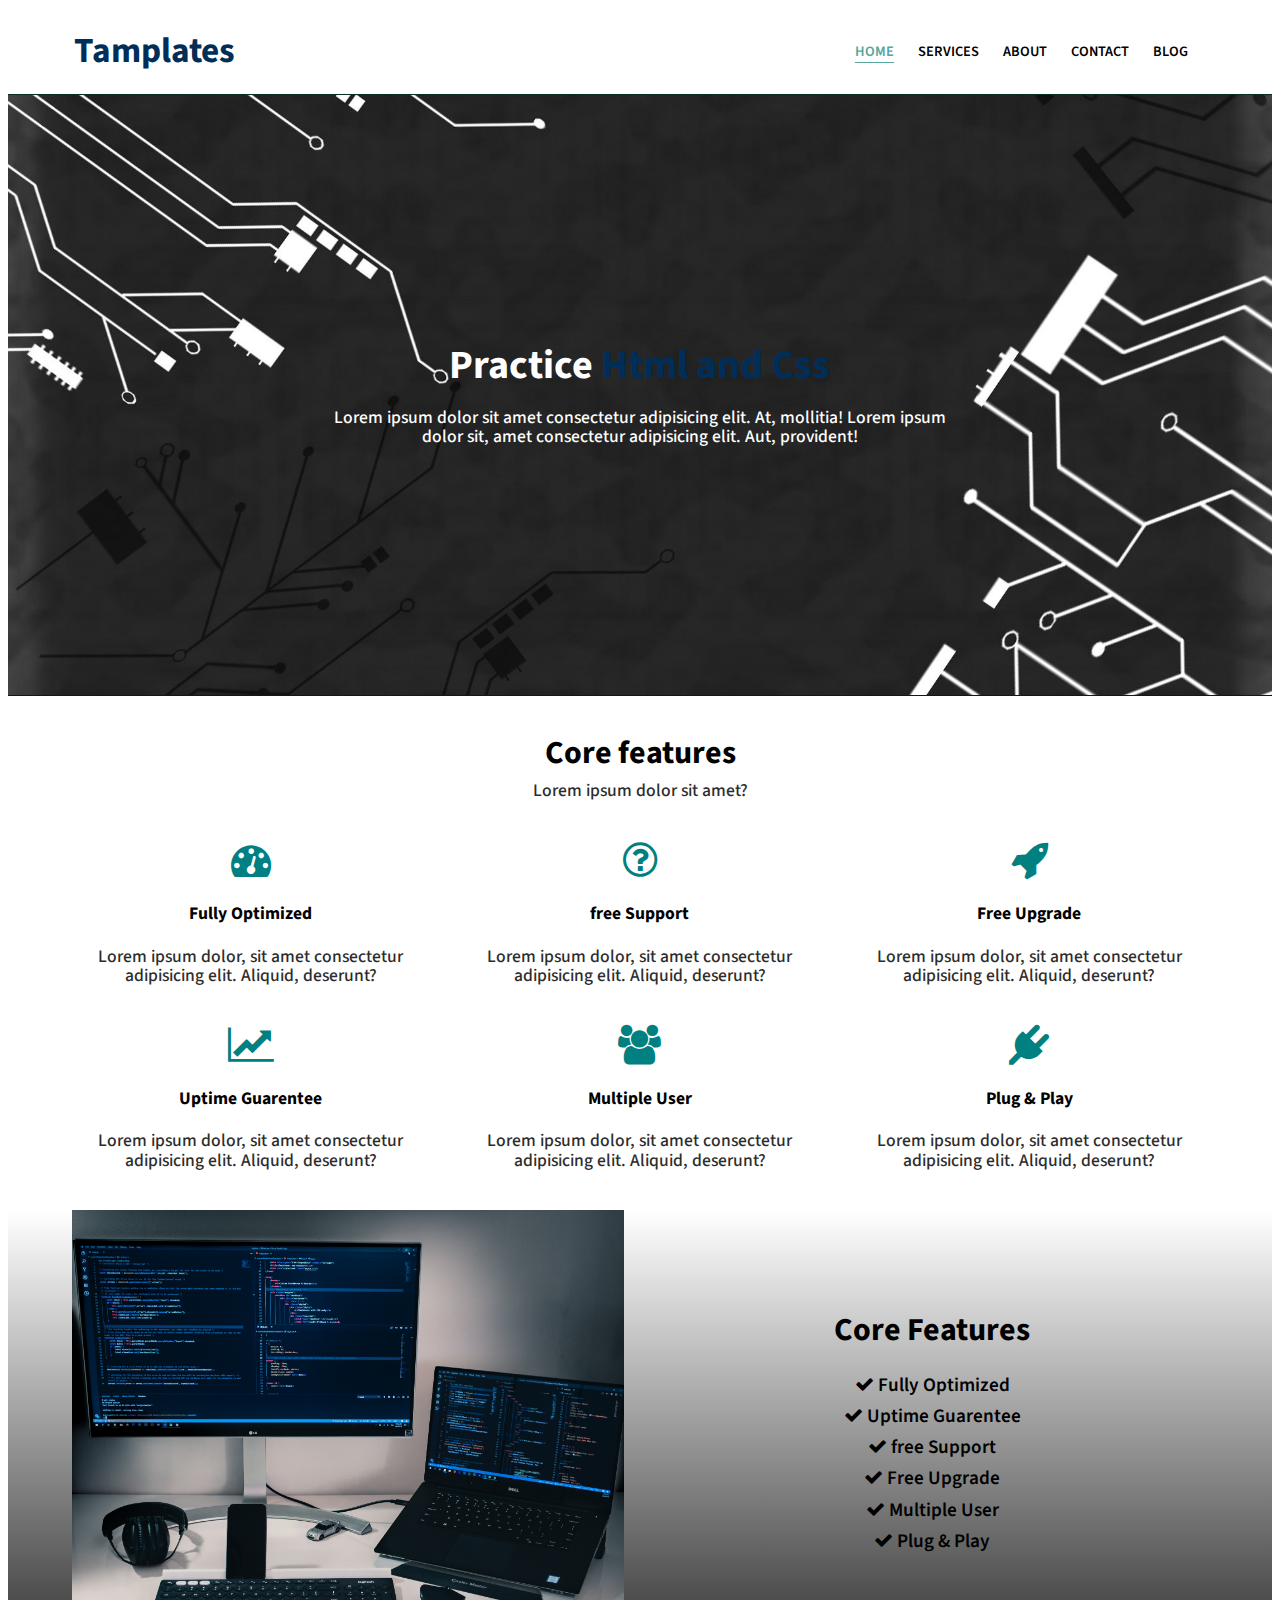
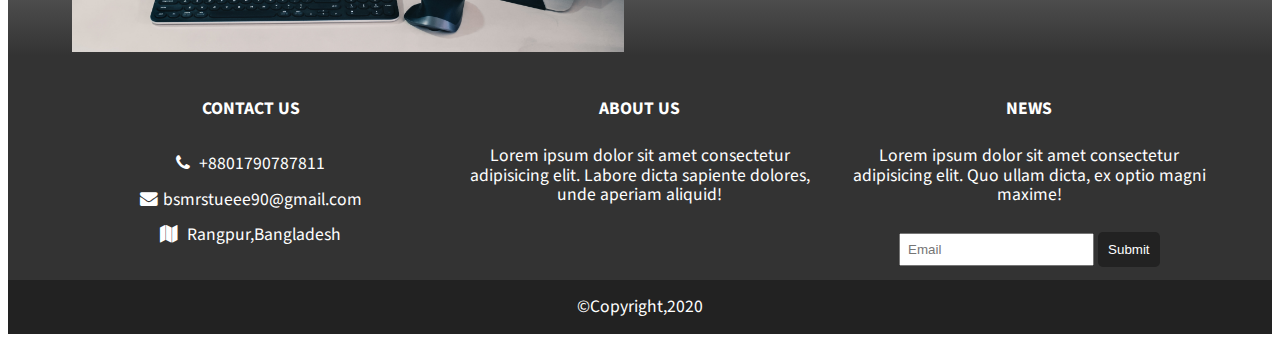
<file: html/index.html>
<!DOCTYPE html>
<html lang="en">

<head>
    <meta charset="UTF-8">
    <meta name="viewport" content="width=device-width, initial-scale=1.0">
    <title>Landing Page (Flexbox||Grid)</title>
    <link rel="stylesheet" href="/flexboxgrid-6.3.1/css/flexboxgrid.css">
    <link rel="stylesheet" href="/css/main.css">
    <link rel="stylesheet" href="https://stackpath.bootstrapcdn.com/font-awesome/4.7.0/css/font-awesome.min.css">
</head>

<body>
    <!-- header -->
    <header id="main-header">
        <div class="container">
            <div class="row end-sm end-md end-lg middle-xs middle-sm middle-md middle-lg center-xs">
                <div class="col-xs-12 col-sm-2 col-md-2 col-lg-2">
                    <h1> <span class="primary-text">Tamplates</span></h1>
                </div>
                <div class="col-xs-12 col-sm-10 col-md-10 col-lg-10">
                    <nav id="navbar">
                        <ul>
                            <li class="current"><a href="index.html">Home</a></li>
                            <li><a href="service.html">Services</a></li>

                            <li><a href="about.html">About</a></li>
                            <li><a href="contact.html">Contact</a></li>
                            <li><a href="#">Blog</a></li>
                        </ul>
                    </nav>
                </div>
            </div>
        </div>
    </header>
    <!-- showcase -->
    <section id="showcase">
        <div class="container">
            <div class="row center-xs center-sm center-md center-lg middle-xs middle-sm middle-md middle-lg">
                <div class="col-xs-10 col-sm-10 col-md-10 col-lg-7 showcase-content">
                    <h1>Practice <span class="primary-text">Html and Css</span></h1>
                    <p>Lorem ipsum dolor sit amet consectetur adipisicing elit. At, mollitia! Lorem ipsum dolor sit, amet consectetur adipisicing elit. Aut, provident!
                    </p>
                </div>

            </div>
        </div>
    </section>

    <!-- features -->
    <section id="features">
        <div class="container">
            <div class="row center-xs center-sm center-md center-lg middle-xs middle-sm middle-md middle-lg">
                <div class="col-xs-12 col-sm-12 col-md-12 col-lg-12">
                    <h2>Core features
                    </h2>
                    <p>Lorem ipsum dolor sit amet?</p>
                    <div class="row">
                        <div class="col-xs-12 col-sm-4 col-md-4 col-lg-4">
                            <i class="fa fa-dashboard"></i>
                            <br>
                            <h4>Fully Optimized</h4>
                            <p>Lorem ipsum dolor, sit amet consectetur adipisicing elit. Aliquid, deserunt?</p>
                        </div>
                        <div class="col-xs-12 col-sm-4 col-md-4 col-lg-4">
                            <i class="fa fa-question-circle-o"></i>
                            <br>
                            <h4>free Support</h4>
                            <p>Lorem ipsum dolor, sit amet consectetur adipisicing elit. Aliquid, deserunt?</p>
                        </div>
                        <div class="col-xs-12 col-sm-4 col-md-4 col-lg-4">
                            <i class="fa fa-rocket"></i>
                            <br>
                            <h4>Free Upgrade</h4>
                            <p>Lorem ipsum dolor, sit amet consectetur adipisicing elit. Aliquid, deserunt?</p>
                        </div>
                    </div>
                    <div class="row">
                        <div class="col-xs-12 col-sm-4 col-md-4 col-lg-4">
                            <i class="fa fa-line-chart"></i>
                            <br>
                            <h4>Uptime Guarentee</h4>
                            <p>Lorem ipsum dolor, sit amet consectetur adipisicing elit. Aliquid, deserunt?</p>
                        </div>
                        <div class="col-xs-12 col-sm-4 col-md-4 col-lg-4">
                            <i class="fa fa-users"></i>
                            <br>
                            <h4>Multiple User</h4>
                            <p>Lorem ipsum dolor, sit amet consectetur adipisicing elit. Aliquid, deserunt?</p>
                        </div>
                        <div class="col-xs-12 col-sm-4 col-md-4 col-lg-4">
                            <i class="fa fa-plug"></i>
                            <br>
                            <h4>Plug & Play</h4>
                            <p>Lorem ipsum dolor, sit amet consectetur adipisicing elit. Aliquid, deserunt?</p>
                        </div>
                    </div>

                </div>

            </div>
        </div>
    </section>
    <section id="info">
        <div class="container">
            <div class="row center-xs center-sm center-md center-lg middle-xs middle-sm middle-md middle-lg">
                <div class="col-xs-12 col-sm-6 col-md-6 col-lg-6">
                    <img src="/image/pakata-goh-EJMTKCZ00I0-unsplash.jpg" alt="phone">
                </div>
                <div class="col-xs-12 col-sm-6 col-md-6 col-lg-6">
                    <h2>Core Features</h2>
                    <ul>
                        <li>
                            <i class="fa fa-check"></i> Fully Optimized
                        </li>
                        <li>
                            <i class="fa fa-check"></i> Uptime Guarentee
                        </li>
                        <li>
                            <i class="fa fa-check"></i> free Support
                        </li>
                        <li>
                            <i class="fa fa-check"></i> Free Upgrade
                        </li>
                        <li>
                            <i class="fa fa-check"></i> Multiple User
                        </li>
                        <li>
                            <i class="fa fa-check"></i> Plug & Play
                        </li>

                    </ul>
                </div>
            </div>
        </div>
    </section>

    <section id="company">
        <div class="container">
            <div class="row center-xs center-sm center-md center-lg">
                <div class="col-x-12 col-sm-4 col-md-4 col-lg-4">
                    <h4>Contact Us</h4>
                    <ul>
                        <li>
                            <i class="fa fa-phone"></i> +8801790787811
                        </li>
                        <li>
                            <i class="fa fa-envelope"></i>bsmrstueee90@gmail.com
                        </li>
                        <li>
                            <i class="fa fa-map"></i> Rangpur,Bangladesh
                        </li>
                    </ul>
                </div>
                <div class="col-x-12 col-sm-4 col-md-4 col-lg-4">
                    <h4>About Us</h4>
                    <p>Lorem ipsum dolor sit amet consectetur adipisicing elit. Labore dicta sapiente dolores, unde aperiam aliquid!</p>
                </div>
                <div class="col-x-12 col-sm-4 col-md-4 col-lg-4">
                    <h4>News</h4>
                    <p>Lorem ipsum dolor sit amet consectetur adipisicing elit. Quo ullam dicta, ex optio magni maxime!</p>
                    <form action="">
                        <input type="text" name="email" placeholder="Email" required>
                        <button type="submit" name="button">
                       Submit
                   </button>
                    </form>
                </div>
            </div>
        </div>

    </section>
    <footer id="main-footer">
        <div class="container">
            <div class="row center-xs center-sm center-md center-lg">
                <div class="col-xs-12 col-sm-12 col-md-12 col-lg-12">
                    <p>&copy;Copyright,2020</p>
                </div>
            </div>
        </div>
    </footer>
</body>

</html>
</file>
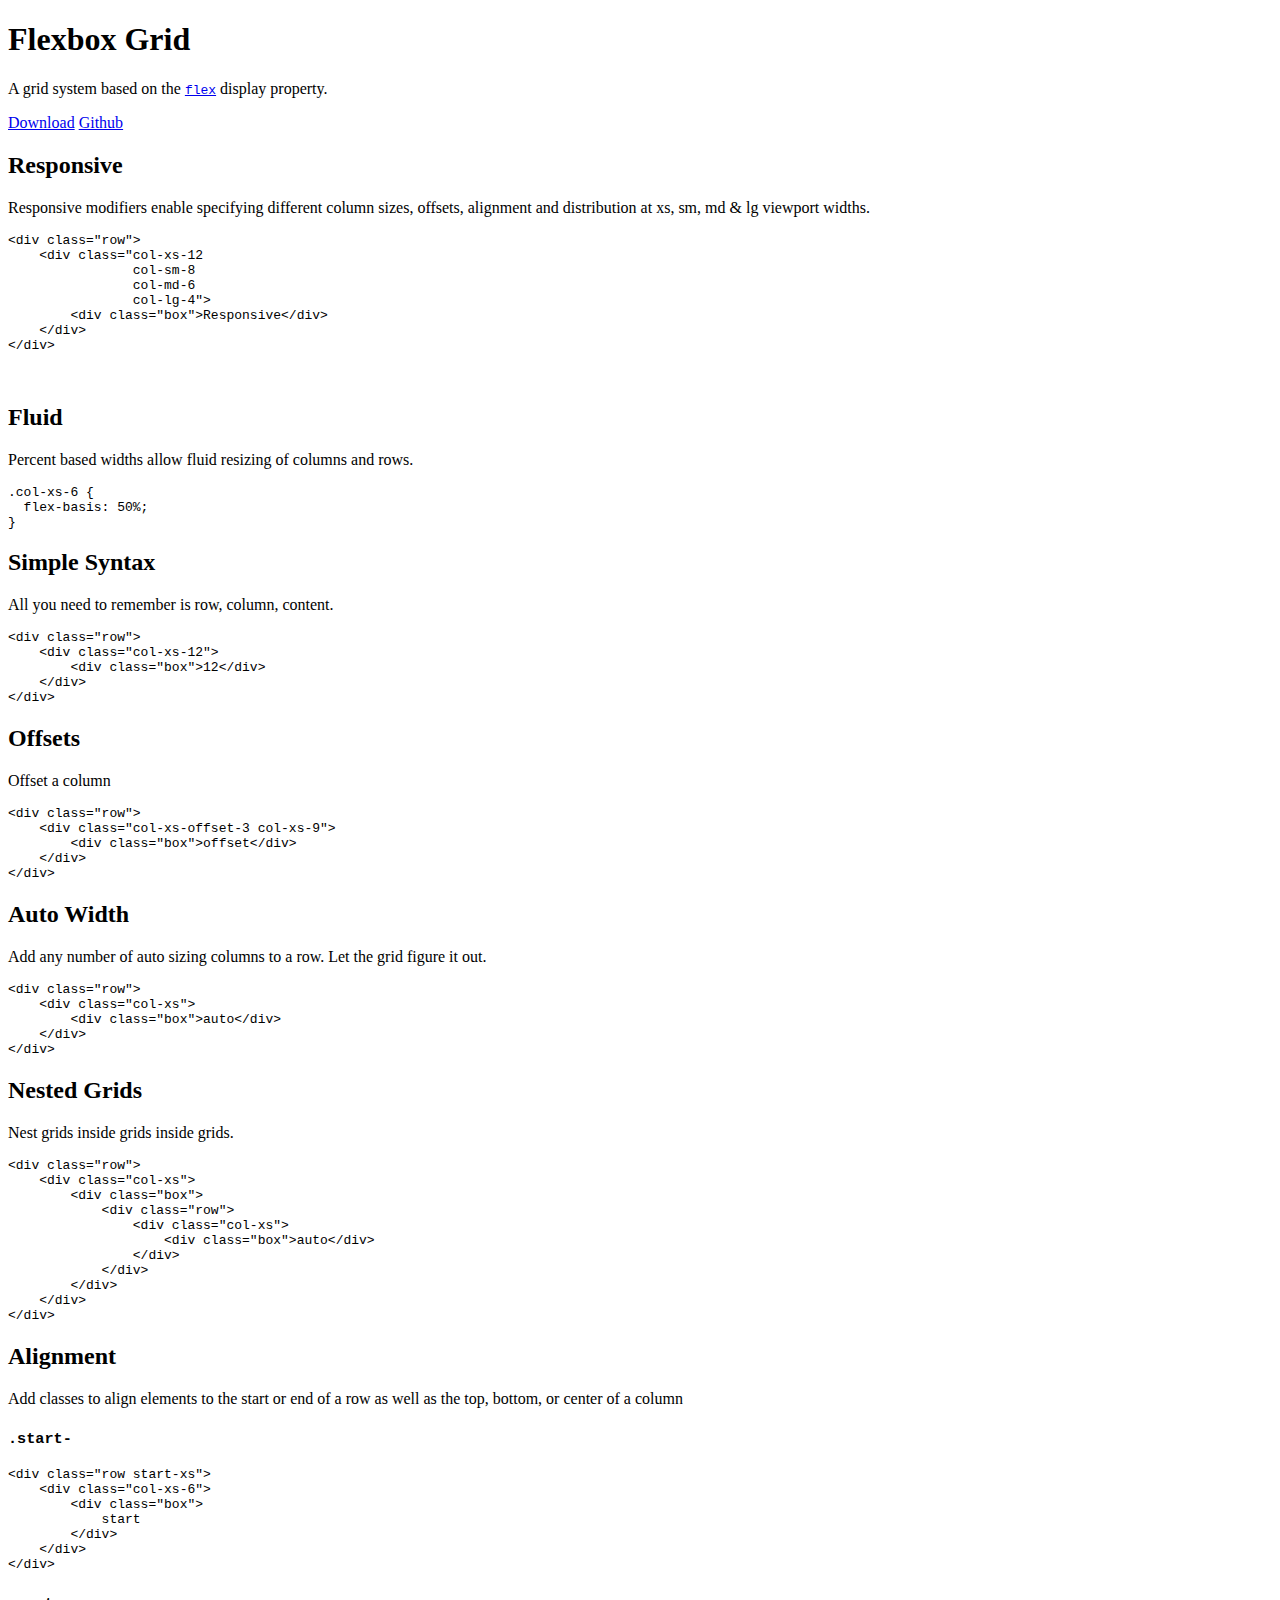
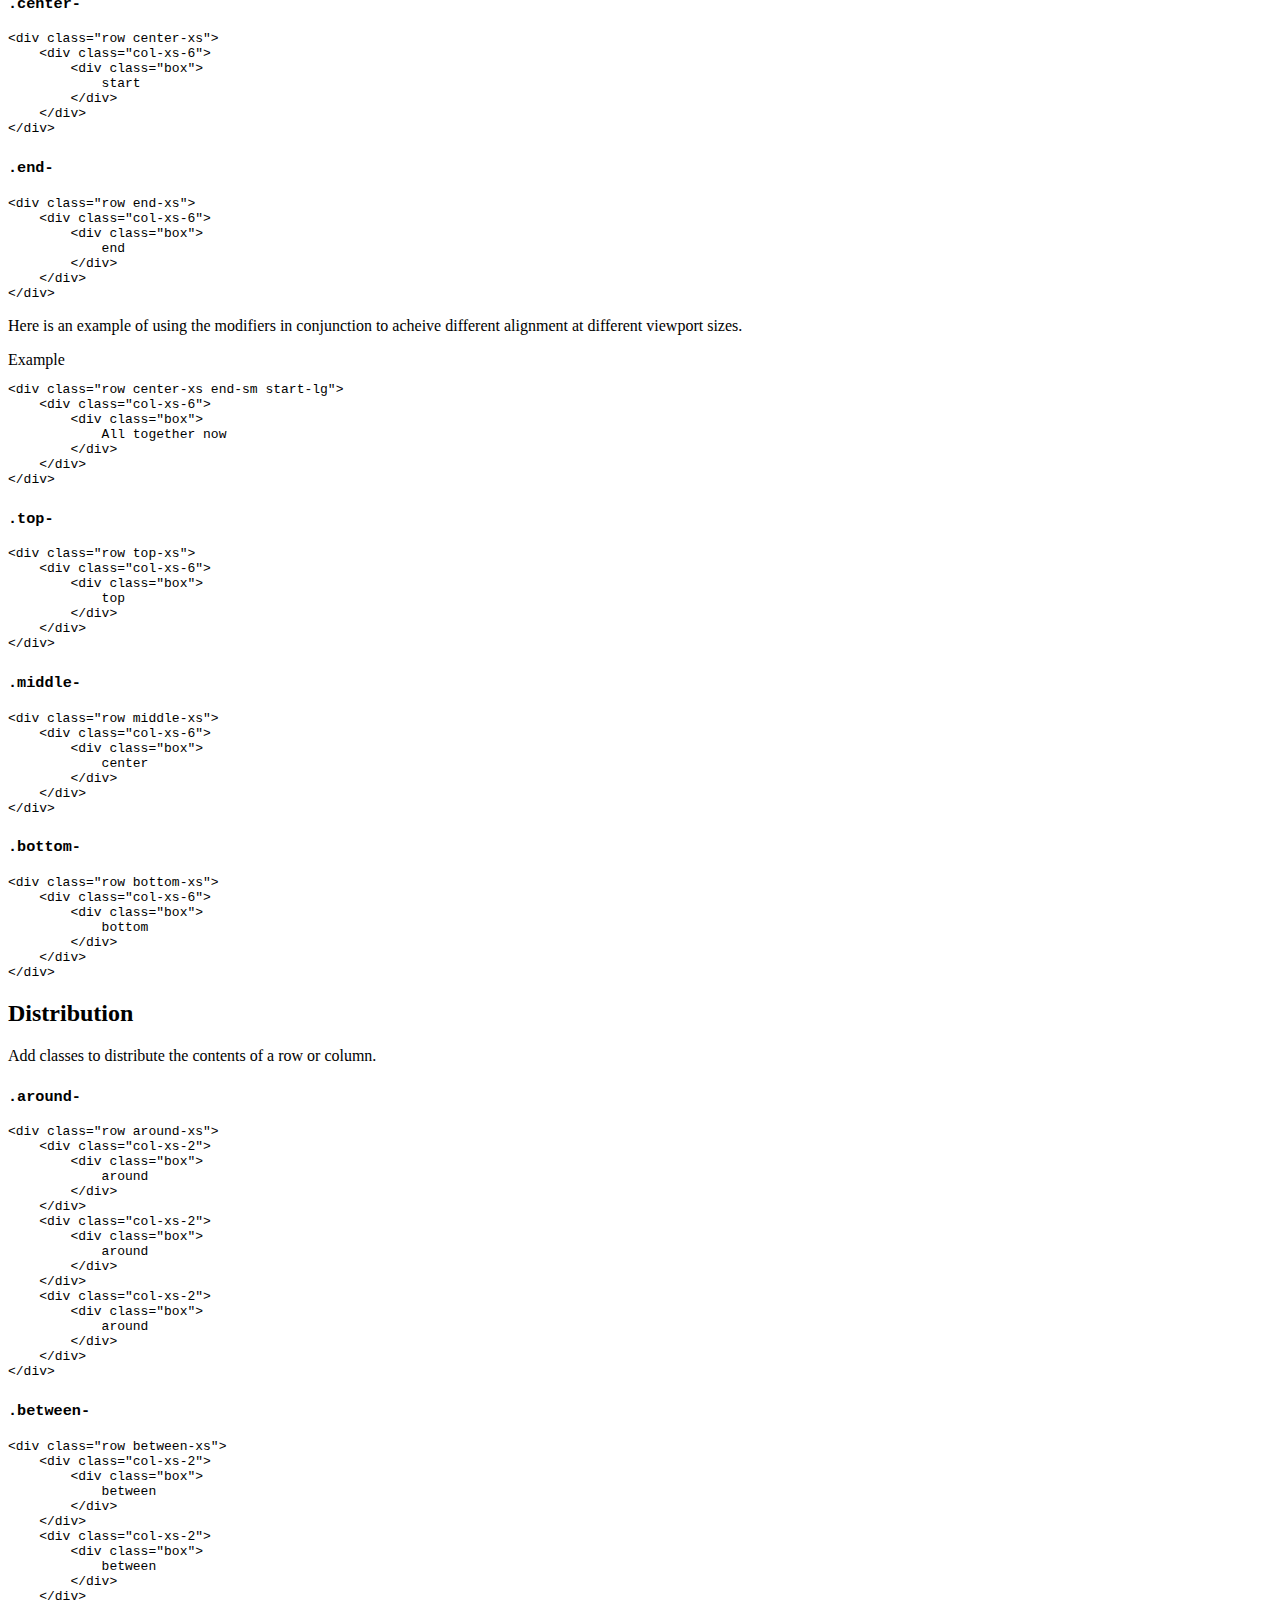
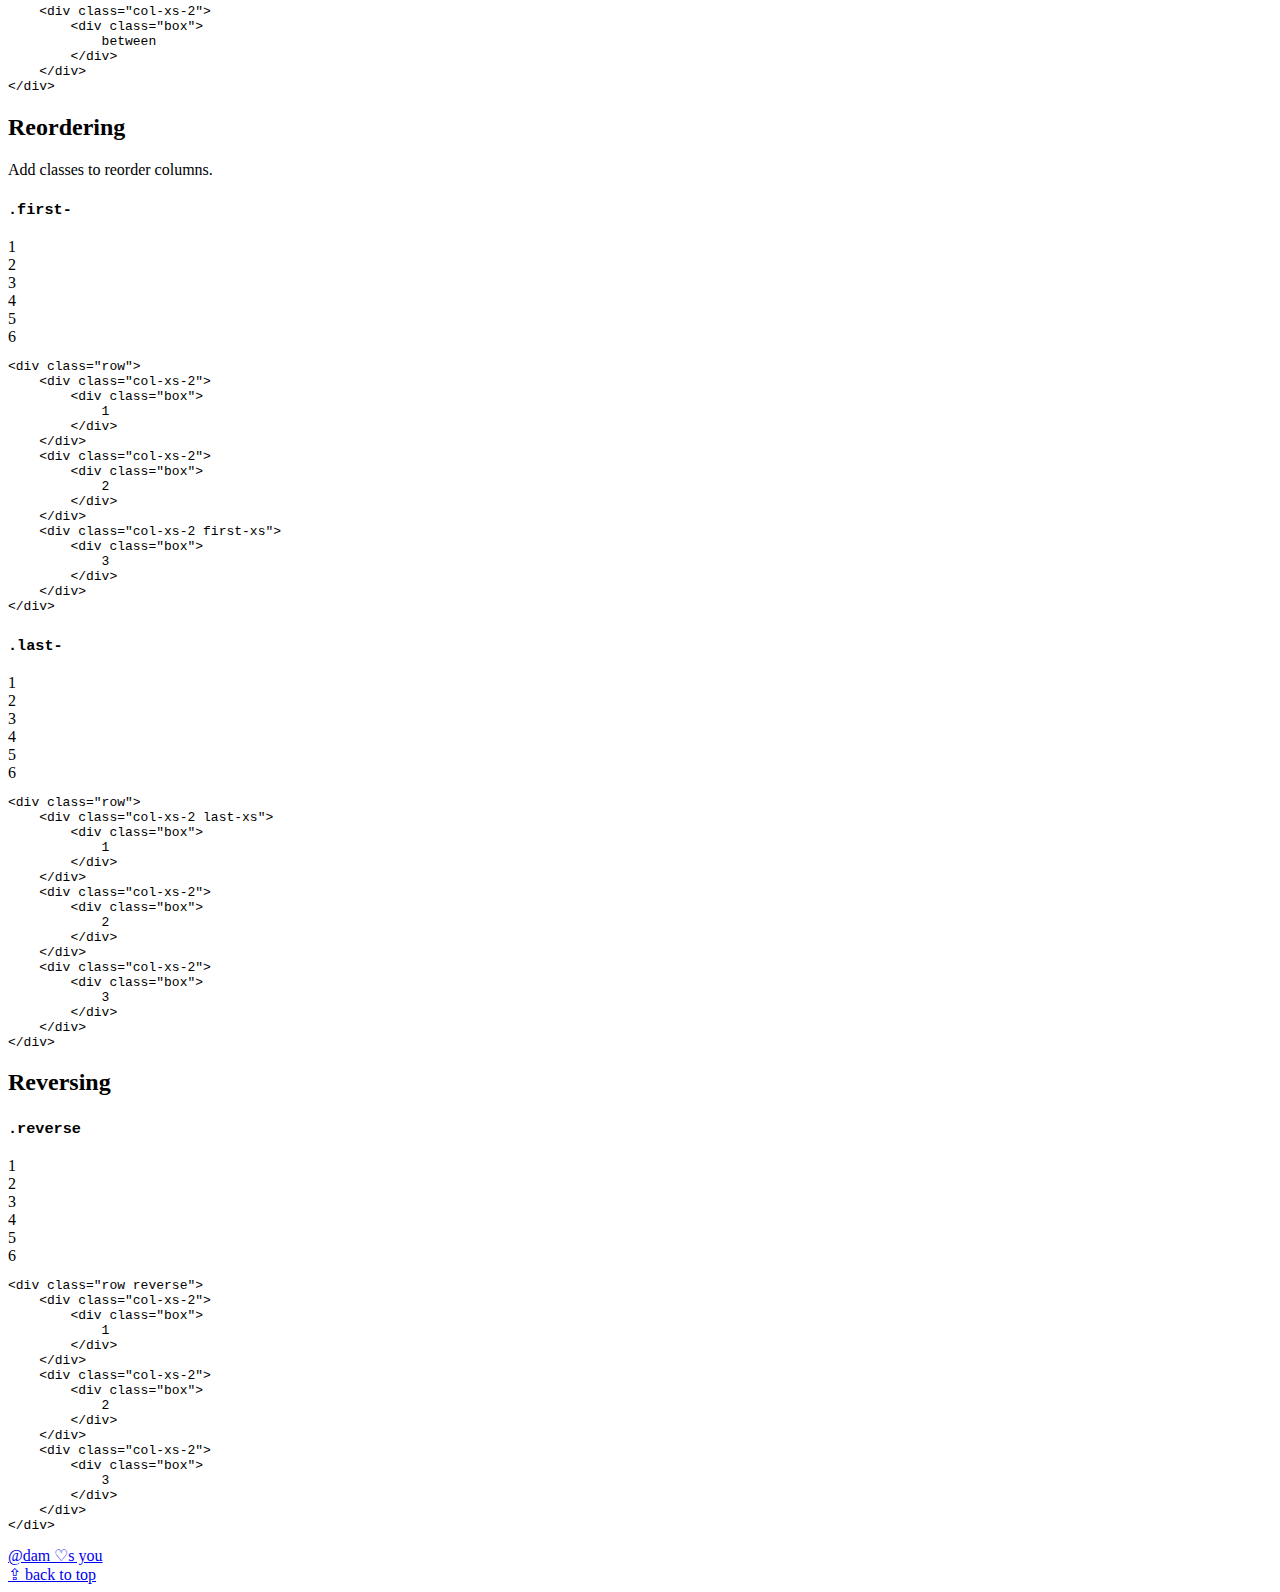
<file: flexboxgrid-6.3.1/src/index.html>
<!DOCTYPE HTML>

<html>

    <head>
        <meta charset="utf-8" />
        <meta http-equiv="X-UA-Compatible" content="IE=edge">
        <title>Flexbox Grid</title>
        <meta name="viewport" content="width=device-width, initial-scale=1">

        <style>
            <!-- build:include:dist ../css/index.min.css -->
            <!-- /build -->
        </style>
        <script>
          function loadCSS( href, before, media, callback ){
            "use strict";
            var ss = window.document.createElement( "link" );
            var ref = before || window.document.getElementsByTagName( "script" )[ 0 ];
            var sheets = window.document.styleSheets;
            ss.rel = "stylesheet";
            ss.href = href;
            ss.media = "only x";
            ref.parentNode.insertBefore( ss, ref );
            ss.onloadcssdefined = function( cb ){
              var defined;
              for( var i = 0; i < sheets.length; i++ ){
                if( sheets[ i ].href && sheets[ i ].href.indexOf( href ) > -1 ){
                  defined = true;
                }
              }
              if( defined ){
                cb();
              } else {
                setTimeout(function() {
                  ss.onloadcssdefined( cb );
                });
              }
            };
            ss.onloadcssdefined(function() {
              ss.media = media || "all";
            });
            return ss;
          }
          loadCSS( "//kristoferjoseph.com/font/bold.css" );
        </script>
        <noscript><link href="//kristoferjoseph.com/font/bold.css" rel="stylesheet"></noscript>
    </head>

    <body class="layout">

        <div class="page js-page">
            <header class="hero">
                <div class="row center-xs">
                     <h1 class="hero-headline">Flexbox Grid</h1>
                </div>
                <div class="row center-xs">
                    <p class="hero-copy">A grid system based on the <a href="http://caniuse.com/#search=flexbox"><code class="inline-anchor">flex</code></a> display
                        property.</p>
                </div>
                <div class="row center-xs">
                  <a class="button invisible-xs visible-md" href="https://github.com/kristoferjoseph/flexboxgrid/archive/v6.3.1.zip">Download</a>
                  <a class="button" href="https://github.com/kristoferjoseph/flexboxgrid">Github</a>

                </div>
            </header>


            <div class="wrap container-fluid">
                <a name="responsive"></a>
                <section class="page-section">
                     <h2>Responsive</h2>

                    <p>Responsive modifiers enable specifying different column sizes, offsets, alignment and distribution at xs,
                        sm, md &amp; lg viewport widths.</p>
                    <div class="row">
                        <div class="col-xs-12 col-sm-3 col-md-2 col-lg-1">
                            <div class="box-row"></div>
                        </div>
                        <div class="col-xs-6 col-sm-6 col-md-8 col-lg-10">
                            <div class="box-row"></div>
                        </div>
                        <div class="col-xs-6 col-sm-3 col-md-2 col-lg-1">
                            <div class="box-row"></div>
                        </div>
                    </div>
                    <div class="row">
                        <div class="col-xs-12 col-sm-3 col-md-2 col-lg-1">
                            <div class="box-row"></div>
                        </div>
                        <div class="col-xs-12 col-sm-9 col-md-10 col-lg-11">
                            <div class="box-row"></div>
                        </div>
                    </div>
                    <div class="row">
                        <div class="col-xs-10 col-sm-6 col-md-8 col-lg-10">
                            <div class="box-row"></div>
                        </div>
                        <div class="col-xs-2 col-sm-6 col-md-4 col-lg-2">
                            <div class="box-row"></div>
                        </div>
                    </div>
<pre><code>&lt;div class="row">
    &lt;div class="col-xs-12
                col-sm-8
                col-md-6
                col-lg-4">
        &lt;div class="box">Responsive&lt;/div>
    &lt;/div>
&lt;/div></code></pre>
                </section>

                <a name="fluid"></a>
                <section class="page-section">
                     <br>
                     <h2>Fluid</h2>

                    <p>Percent based widths allow fluid resizing of columns and rows.</p>
                    <div class="row">
                        <div class="col-xs-12">
                            <div class="box-row"></div>
                        </div>
                    </div>
                    <div class="row">
                        <div class="col-xs-1">
                            <div class="box-row"></div>
                        </div>
                        <div class="col-xs-11">
                            <div class="box-row"></div>
                        </div>
                    </div>
                    <div class="row">
                        <div class="col-xs-2">
                            <div class="box-row"></div>
                        </div>
                        <div class="col-xs-10">
                            <div class="box-row"></div>
                        </div>
                    </div>
                    <div class="row">
                        <div class="col-xs-3">
                            <div class="box-row"></div>
                        </div>
                        <div class="col-xs-9">
                            <div class="box-row"></div>
                        </div>
                    </div>
                    <div class="row">
                        <div class="col-xs-4">
                            <div class="box-row"></div>
                        </div>
                        <div class="col-xs-8">
                            <div class="box-row"></div>
                        </div>
                    </div>
                    <div class="row">
                        <div class="col-xs-5">
                            <div class="box-row"></div>
                        </div>
                        <div class="col-xs-7">
                            <div class="box-row"></div>
                        </div>
                    </div>
                    <div class="row">
                        <div class="col-xs-6">
                            <div class="box-row"></div>
                        </div>
                        <div class="col-xs-6">
                            <div class="box-row"></div>
                        </div>
                    </div>
<pre><code>.col-xs-6 {
  flex-basis: 50%;
}</code></pre>

                </section>

                <a name="syntax"></a>
                <section class="page-section">
                     <h2>Simple Syntax</h2>

                    <p>All you need to remember is row, column, content.</p>
<pre><code>&lt;div class="row">
    &lt;div class="col-xs-12">
        &lt;div class="box">12&lt;/div>
    &lt;/div>
&lt;/div></code></pre>

                </section>

                <a name="offsets"></a>
                <section class="page-section">
                     <h2>Offsets</h2>

                    <p>Offset a column</p>
                    <div class="row">
                        <div class="col-xs-offset-11 col-xs-1">
                            <div class="box-row"></div>
                        </div>
                    </div>
                    <div class="row">
                        <div class="col-xs-offset-10 col-xs-2">
                            <div class="box-row"></div>
                        </div>
                    </div>
                    <div class="row">
                        <div class="col-xs-offset-9 col-xs-3">
                            <div class="box-row"></div>
                        </div>
                    </div>
                    <div class="row">
                        <div class="col-xs-offset-8 col-xs-4">
                            <div class="box-row"></div>
                        </div>
                    </div>
                    <div class="row">
                        <div class="col-xs-offset-7 col-xs-5">
                            <div class="box-row"></div>
                        </div>
                    </div>
                    <div class="row">
                        <div class="col-xs-offset-6 col-xs-6">
                            <div class="box-row"></div>
                        </div>
                    </div>
                    <div class="row">
                        <div class="col-xs-offset-5 col-xs-7">
                            <div class="box-row"></div>
                        </div>
                    </div>
                    <div class="row">
                        <div class="col-xs-offset-4 col-xs-8">
                            <div class="box-row"></div>
                        </div>
                    </div>
                    <div class="row">
                        <div class="col-xs-offset-3 col-xs-9">
                            <div class="box-row"></div>
                        </div>
                    </div>
                    <div class="row">
                        <div class="col-xs-offset-2 col-xs-10">
                            <div class="box-row"></div>
                        </div>
                    </div>
                    <div class="row">
                        <div class="col-xs-offset-1 col-xs-11">
                            <div class="box-row"></div>
                        </div>
                    </div>
<pre><code>&lt;div class="row">
    &lt;div class="col-xs-offset-3 col-xs-9">
        &lt;div class="box">offset&lt;/div>
    &lt;/div>
&lt;/div></code></pre>

                </section>

                <a name="auto"></a>
                <section class="page-section">
                     <h2>Auto Width</h2>

                    <p>Add any number of auto sizing columns to a row. Let the grid figure it out.</p>
                    <div
                    class="row">
                        <div class="col-xs">
                            <div class="box-row"></div>
                        </div>
                        <div class="col-xs">
                            <div class="box-row"></div>
                        </div>
            </div>
            <div class="row">
                <div class="col-xs">
                    <div class="box-row"></div>
                </div>
                <div class="col-xs">
                    <div class="box-row"></div>
                </div>
                <div class="col-xs">
                    <div class="box-row"></div>
                </div>
            </div>
<pre><code>&lt;div class="row">
    &lt;div class="col-xs">
        &lt;div class="box">auto&lt;/div>
    &lt;/div>
&lt;/div></code></pre>

            </section>

            <a name="nested"></a>
            <section class="page-section">
                 <h2>Nested Grids</h2>

                <p>Nest grids inside grids inside grids.</p>
                <div class="row">
                    <div class="col-xs-7">
                        <div class="box box-container">
                            <div class="row">
                                <div class="col-xs-9">
                                    <div class="box-first box-container">
                                        <div class="row">
                                            <div class="col-xs-4">
                                                <div class="box-nested"></div>
                                            </div>
                                            <div class="col-xs-8">
                                                <div class="box-nested"></div>
                                            </div>
                                        </div>
                                    </div>
                                </div>
                                <div class="col-xs-3">
                                    <div class="box-first box-container">
                                        <div class="row">
                                            <div class="col-xs">
                                                <div class="box-nested"></div>
                                            </div>
                                        </div>
                                    </div>
                                </div>
                            </div>
                        </div>
                    </div>
                    <div class="col-xs-5">
                        <div class="box box-container">
                            <div class="row">
                                <div class="col-xs-12">
                                    <div class="box-first box-container">
                                        <div class="row">
                                            <div class="col-xs-6">
                                                <div class="box-nested"></div>
                                            </div>
                                            <div class="col-xs-6">
                                                <div class="box-nested"></div>
                                            </div>
                                        </div>
                                    </div>
                                </div>
                            </div>
                        </div>
                    </div>
                </div>
<pre><code>&lt;div class="row">
    &lt;div class="col-xs">
        &lt;div class="box">
            &lt;div class="row">
                &lt;div class="col-xs">
                    &lt;div class="box">auto&lt;/div>
                &lt;/div>
            &lt;/div>
        &lt;/div>
    &lt;/div>
&lt;/div></code></pre>

            </section>

            <a name="alignment"></a>
            <section class="page-section">
                 <h2>Alignment</h2>

                <p>Add classes to align elements to the start or end of a row as well as the top,
                    bottom, or center of a column</p>
                    <h3><code>.start-</code></h3>

                <div class="row">
                    <div class="col-xs-12">
                        <div class="box box-container">
                            <div class="row start-xs">
                                <div class="col-xs-6">
                                    <div class="box-nested"></div>
                                </div>
                            </div>
                        </div>
                    </div>
                </div>
<pre><code>&lt;div class="row start-xs">
    &lt;div class="col-xs-6">
        &lt;div class="box">
            start
        &lt;/div>
    &lt;/div>
&lt;/div>
</code></pre>


                <h3><code>.center-</code></h3>

                <div class="row">
                    <div class="col-xs-12">
                        <div class="box box-container">
                            <div class="row center-xs">
                                <div class="col-xs-6">
                                    <div class="box-nested"></div>
                                </div>
                            </div>
                        </div>
                    </div>
                </div>
<pre><code>&lt;div class="row center-xs">
    &lt;div class="col-xs-6">
        &lt;div class="box">
            start
        &lt;/div>
    &lt;/div>
&lt;/div>
</code></pre>

                <h3><code>.end-</code></h3>

                <div class="row">
                    <div class="col-xs-12">
                        <div class="box box-container">
                            <div class="row end-xs">
                                <div class="col-xs-6">
                                    <div class="box-nested"></div>
                                </div>
                            </div>
                        </div>
                    </div>
                </div>
<pre><code>&lt;div class="row end-xs">
    &lt;div class="col-xs-6">
        &lt;div class="box">
            end
        &lt;/div>
    &lt;/div>
&lt;/div>
</code></pre>

                <p>Here is an example of using the modifiers in conjunction to acheive different alignment at different viewport sizes. </p>
                <div class="row">
                    <div class="col-xs-12">
                        <div class="box box-container">
                            <div class="row center-xs end-sm start-lg">
                                <div class="col-xs-6">
                                    <div class="box-nested"></div>
                                </div>
                            </div>
                        </div>
                    </div>
                </div>Example
<pre><code>&lt;div class="row center-xs end-sm start-lg">
    &lt;div class="col-xs-6">
        &lt;div class="box">
            All together now
        &lt;/div>
    &lt;/div>
&lt;/div>
</code></pre>

                <h3><code>.top-</code></h3>

                <div class="row top-xs">
                    <div class="col-xs-6">
                        <div class="box-large"></div>
                    </div>
                    <div class="col-xs-6">
                        <div class="box"></div>
                    </div>
                </div>
<pre><code>&lt;div class="row top-xs">
    &lt;div class="col-xs-6">
        &lt;div class="box">
            top
        &lt;/div>
    &lt;/div>
&lt;/div>
</code></pre>

                <h3><code>.middle-</code></h3>

                <div class="row middle-xs">
                    <div class="col-xs-6">
                        <div class="box-large"></div>
                    </div>
                    <div class="col-xs-6">
                        <div class="box"></div>
                    </div>
                </div>
<pre><code>&lt;div class="row middle-xs">
    &lt;div class="col-xs-6">
        &lt;div class="box">
            center
        &lt;/div>
    &lt;/div>
&lt;/div>
</code></pre>

                <h3><code>.bottom-</code></h3>

                <div class="row bottom-xs">
                    <div class="col-xs-6">
                        <div class="box-large"></div>
                    </div>
                    <div class="col-xs-6">
                        <div class="box"></div>
                    </div>
                </div>
<pre><code>&lt;div class="row bottom-xs">
    &lt;div class="col-xs-6">
        &lt;div class="box">
            bottom
        &lt;/div>
    &lt;/div>
&lt;/div>
</code></pre>

            </section>

            <a name="distribution"></a>
            <section class="page-section">
                 <h2>Distribution</h2>

                <p>Add classes to distribute the contents of a row or column.</p>
                <h3><code>.around-</code></h3>

                <div class="row">
                    <div class="col-xs-12">
                        <div class="box box-container">
                            <div class="row around-xs">
                                <div class="col-xs-2">
                                    <div class="box-nested"></div>
                                </div>
                                <div class="col-xs-2">
                                    <div class="box-nested"></div>
                                </div>
                                <div class="col-xs-2">
                                    <div class="box-nested"></div>
                                </div>
                            </div>
                        </div>
                    </div>
                </div>
<pre><code>&lt;div class="row around-xs">
    &lt;div class="col-xs-2">
        &lt;div class="box">
            around
        &lt;/div>
    &lt;/div>
    &lt;div class="col-xs-2">
        &lt;div class="box">
            around
        &lt;/div>
    &lt;/div>
    &lt;div class="col-xs-2">
        &lt;div class="box">
            around
        &lt;/div>
    &lt;/div>
&lt;/div>
</code></pre>

                <h3><code>.between-</code></h3>

                <div class="row">
                    <div class="col-xs-12">
                        <div class="box box-container">
                            <div class="row between-xs">
                                <div class="col-xs-2">
                                    <div class="box-nested"></div>
                                </div>
                                <div class="col-xs-2">
                                    <div class="box-nested"></div>
                                </div>
                                <div class="col-xs-2">
                                    <div class="box-nested"></div>
                                </div>
                            </div>
                        </div>
                    </div>
                </div>
<pre><code>&lt;div class="row between-xs">
    &lt;div class="col-xs-2">
        &lt;div class="box">
            between
        &lt;/div>
    &lt;/div>
    &lt;div class="col-xs-2">
        &lt;div class="box">
            between
        &lt;/div>
    &lt;/div>
    &lt;div class="col-xs-2">
        &lt;div class="box">
            between
        &lt;/div>
    &lt;/div>
&lt;/div>
</code></pre>

            </section>

            <a name="reordering"></a>
            <section class="page-section">
                 <h2>Reordering</h2>

                <p>Add classes to reorder columns.</p>
                <h3><code>.first-</code></h3>

                <div class="row">
                    <div class="col-xs-12">
                        <div class="box box-container">
                            <div class="row">
                                <div class="col-xs-2">
                                    <div class="box-first">1</div>
                                </div>
                                <div class="col-xs-2">
                                    <div class="box-first">2</div>
                                </div>
                                <div class="col-xs-2">
                                    <div class="box-first">3</div>
                                </div>
                                <div class="col-xs-2">
                                    <div class="box-first">4</div>
                                </div>
                                <div class="col-xs-2">
                                    <div class="box-first">5</div>
                                </div>
                                <div class="col-xs-2 first-xs">
                                    <div class="box-nested">6</div>
                                </div>
                            </div>
                        </div>
                    </div>
                </div>
<pre><code>&lt;div class="row">
    &lt;div class="col-xs-2">
        &lt;div class="box">
            1
        &lt;/div>
    &lt;/div>
    &lt;div class="col-xs-2">
        &lt;div class="box">
            2
        &lt;/div>
    &lt;/div>
    &lt;div class="col-xs-2 first-xs">
        &lt;div class="box">
            3
        &lt;/div>
    &lt;/div>
&lt;/div>
</code></pre>

                <h3><code>.last-</code></h3>

                <div class="row">
                    <div class="col-xs-12">
                        <div class="box box-container">
                            <div class="row">
                                <div class="col-xs-2 last-xs">
                                    <div class="box-nested">1</div>
                                </div>
                                <div class="col-xs-2">
                                    <div class="box-first">2</div>
                                </div>
                                <div class="col-xs-2">
                                    <div class="box-first">3</div>
                                </div>
                                <div class="col-xs-2">
                                    <div class="box-first">4</div>
                                </div>
                                <div class="col-xs-2">
                                    <div class="box-first">5</div>
                                </div>
                                <div class="col-xs-2">
                                    <div class="box-first">6</div>
                                </div>
                            </div>
                        </div>
                    </div>
                </div>
<pre><code>&lt;div class="row">
    &lt;div class="col-xs-2 last-xs">
        &lt;div class="box">
            1
        &lt;/div>
    &lt;/div>
    &lt;div class="col-xs-2">
        &lt;div class="box">
            2
        &lt;/div>
    &lt;/div>
    &lt;div class="col-xs-2">
        &lt;div class="box">
            3
        &lt;/div>
    &lt;/div>
&lt;/div>
</code></pre>

            </section>

            <a name="reversing"></a>
            <section class="page-section">
                 <h2>Reversing</h2>

                 <h3><code>.reverse</code></h3>

                <div class="row">
                    <div class="col-xs-12">
                        <div class="box box-container">
                            <div class="row reverse">
                                <div class="col-xs-2">
                                    <div class="box-nested">1</div>
                                </div>
                                <div class="col-xs-2">
                                    <div class="box-nested">2</div>
                                </div>
                                <div class="col-xs-2">
                                    <div class="box-nested">3</div>
                                </div>
                                <div class="col-xs-2">
                                    <div class="box-nested">4</div>
                                </div>
                                <div class="col-xs-2">
                                    <div class="box-nested">5</div>
                                </div>
                                <div class="col-xs-2">
                                    <div class="box-nested">6</div>
                                </div>
                            </div>
                        </div>
                    </div>
                </div>
<pre><code>&lt;div class="row reverse">
    &lt;div class="col-xs-2">
        &lt;div class="box">
            1
        &lt;/div>
    &lt;/div>
    &lt;div class="col-xs-2">
        &lt;div class="box">
            2
        &lt;/div>
    &lt;/div>
    &lt;div class="col-xs-2">
        &lt;div class="box">
            3
        &lt;/div>
    &lt;/div>
&lt;/div>
</code></pre>

            </section>
            <footer class="page-footer">
                <div class="row">
                    <div class="col-xs start"> <a class="tag" href="http://twitter.com/dam">
                            @dam ♡s you
                    </a>

                    </div>
                    <div class="col-xs end"> <a class="link-top" href="#top">⇪ back to top</a>

                    </div>
                </div>
            </footer>
        </div>
        </div>
        <script>
          (function() {
            document.addEventListener('DOMContentLoaded', function(e) {
              var code = document.createElement('script');
              code.src = 'js/index.js';
              var script = document.getElementsByTagName('script')[0];
              script.parentNode.insertBefore(code, script);
            });
          }());
        </script>
    </body>

</html>
</file>
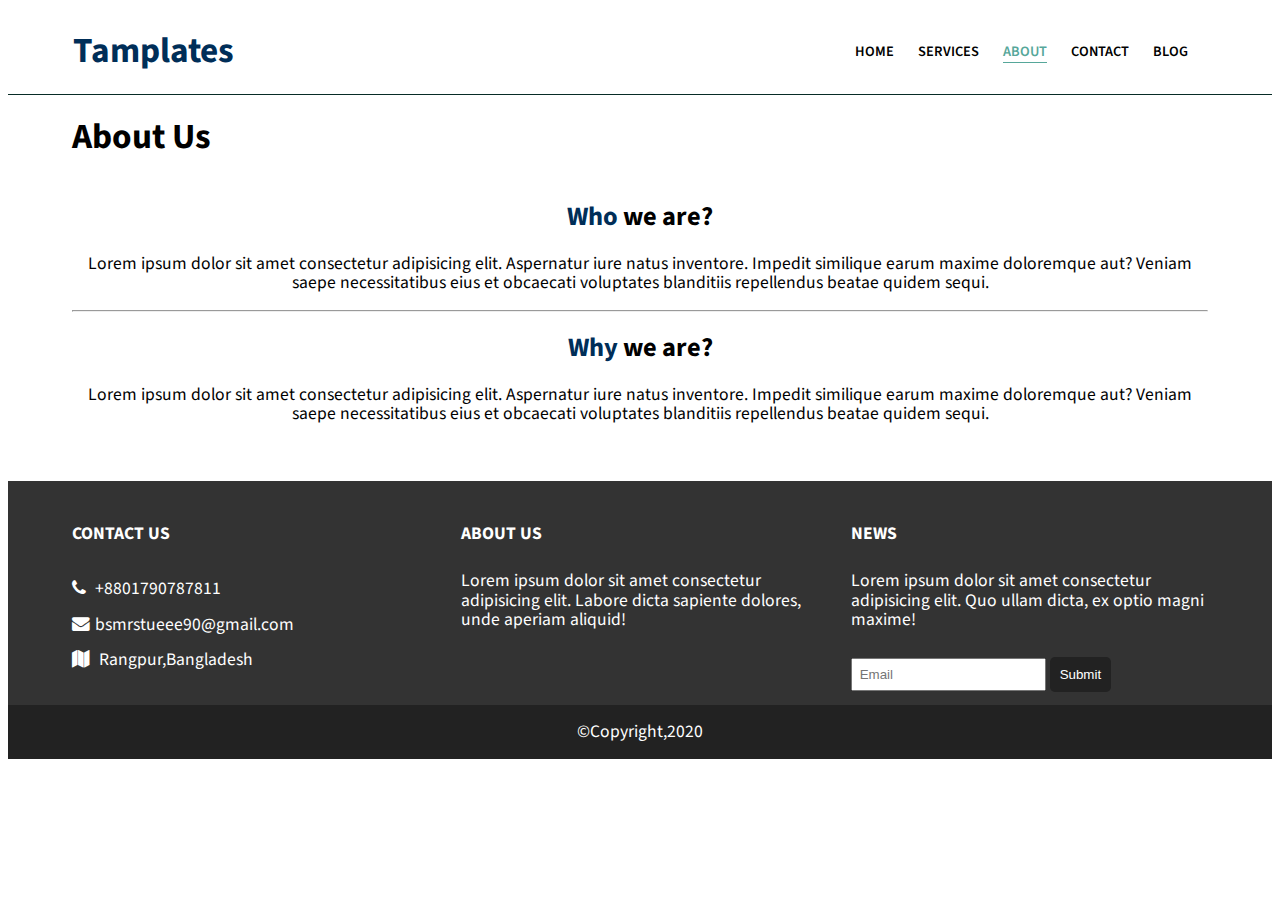
<file: html/about.html>
<!DOCTYPE html>
<html lang="en">

<head>
    <meta charset="UTF-8">
    <meta name="viewport" content="width=device-width, initial-scale=1.0">
    <title>Landing Page (Flexbox||Grid)</title>
    <link rel="stylesheet" href="/flexboxgrid-6.3.1/css/flexboxgrid.css">
    <link rel="stylesheet" href="/css/main.css">
    <link rel="stylesheet" href="https://stackpath.bootstrapcdn.com/font-awesome/4.7.0/css/font-awesome.min.css">
</head>

<body>
    <!-- header -->
    <header id="main-header">
        <div class="container">
            <div class="row end-sm end-md end-lg middle-xs middle-sm middle-md middle-lg">
                <div class="col-xs-12 col-sm-2 col-md-2 col-lg-2 center-xs">
                    <h1> <span class="primary-text">Tamplates</span></h1>
                </div>
                <div class="col-xs-12 col-sm-10 col-md-10 col-lg-10">
                    <nav id="navbar">
                        <ul>
                            <li><a href="index.html">Home</a></li>
                            <li><a href="service.html">Services</a></li>
                            <li class="current"><a href="about.html">About</a></li>
                            <li><a href="contact.html">Contact</a></li>

                            <li><a href="#">Blog</a></li>
                        </ul>
                    </nav>
                </div>
            </div>
        </div>
    </header>
    <!-- subheader -->
    <section id="subheader">
        <div class="container">
            <div class="row">
                <div class="col-xs-12 col-sm-12 col-md-12 col-lg-12">
                    <h1>About Us </h1>
                </div>
            </div>
        </div>
    </section>
    <section id="page" class="about">
        <div class="container">
            <div class="row center-xs center-sm center-md center-lg">
                <div class="col-xs-12 col-sm-12 col-md-12 col-lg-12">
                    <h2><span class="primary-text">Who</span> we are?</h2>
                    <p>Lorem ipsum dolor sit amet consectetur adipisicing elit. Aspernatur iure natus inventore. Impedit similique earum maxime doloremque aut? Veniam saepe necessitatibus eius et obcaecati voluptates blanditiis repellendus beatae quidem
                        sequi.
                    </p>
                    <hr>
                    <h2><span class="primary-text">
                        Why</span> we are?</h2>
                    <p>Lorem ipsum dolor sit amet consectetur adipisicing elit. Aspernatur iure natus inventore. Impedit similique earum maxime doloremque aut? Veniam saepe necessitatibus eius et obcaecati voluptates blanditiis repellendus beatae quidem
                        sequi.
                    </p>

                </div>
            </div>
        </div>
    </section>


    <section id="company">
        <div class="container">
            <div class="row">
                <div class="col-x-12 col-sm-4 col-md-4 col-lg-4">
                    <h4>Contact Us</h4>
                    <ul>
                        <li>
                            <i class="fa fa-phone"></i> +8801790787811
                        </li>
                        <li>
                            <i class="fa fa-envelope"></i>bsmrstueee90@gmail.com
                        </li>
                        <li>
                            <i class="fa fa-map"></i> Rangpur,Bangladesh
                        </li>
                    </ul>
                </div>
                <div class="col-x-12 col-sm-4 col-md-4 col-lg-4">
                    <h4>About Us</h4>
                    <p>Lorem ipsum dolor sit amet consectetur adipisicing elit. Labore dicta sapiente dolores, unde aperiam aliquid!</p>
                </div>
                <div class="col-x-12 col-sm-4 col-md-4 col-lg-4">
                    <h4>News</h4>
                    <p>Lorem ipsum dolor sit amet consectetur adipisicing elit. Quo ullam dicta, ex optio magni maxime!</p>
                    <form action="">
                        <input type="text" name="email" placeholder="Email" required>
                        <button type="submit" name="button">
                       Submit
                   </button>
                    </form>
                </div>
            </div>
        </div>

    </section>
    <footer id="main-footer">
        <div class="container">
            <div class="row center-xs center-sm center-md center-lg">
                <div class="col-xs-12 col-sm-12 col-md-12 col-lg-12">
                    <p>&copy;Copyright,2020</p>
                </div>
            </div>
        </div>
    </footer>
</body>

</html>
</file>
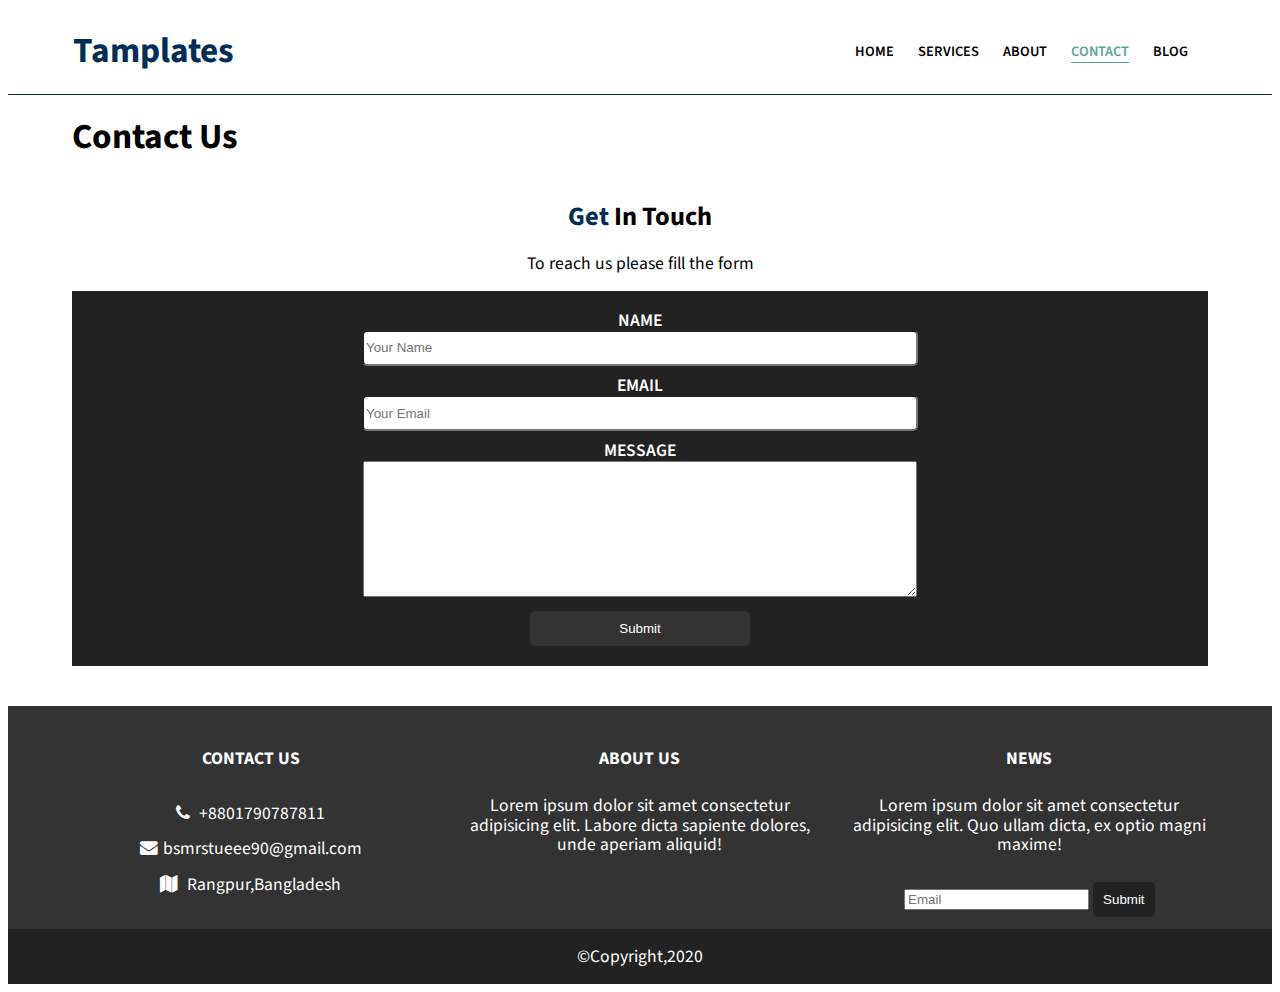
<file: html/contact.html>
<!DOCTYPE html>
<html lang="en">

<head>
    <meta charset="UTF-8">
    <meta name="viewport" content="width=device-width, initial-scale=1.0">
    <title>Landing Page (Flexbox||Grid)</title>
    <link rel="stylesheet" href="/flexboxgrid-6.3.1/css/flexboxgrid.css">
    <link rel="stylesheet" href="/css/main.css">
    <link rel="stylesheet" href="https://stackpath.bootstrapcdn.com/font-awesome/4.7.0/css/font-awesome.min.css">
</head>

<body>
    <!-- header -->
    <header id="main-header">
        <div class="container">
            <div class="row end-sm end-md end-lg middle-xs middle-sm middle-md middle-lg">
                <div class="col-xs-12 col-sm-2 col-md-2 col-lg-2 center-xs">
                    <h1> <span class="primary-text">Tamplates</span></h1>
                </div>
                <div class="col-xs-12 col-sm-10 col-md-10 col-lg-10">
                    <nav id="navbar">
                        <ul>
                            <li><a href="index.html">Home</a></li>
                            <li><a href="service.html">Services</a></li>
                            <li><a href="about.html">About</a></li>
                            <li class="current"><a href="contact.html">Contact</a></li>

                            <li><a href="#">Blog</a></li>
                        </ul>
                    </nav>
                </div>
            </div>
        </div>
    </header>
    <!-- subheader -->
    <section id="subheader">
        <div class="container">
            <div class="row">
                <div class="col-xs-12 col-sm-12 col-md-12 col-lg-12">
                    <h1>Contact Us</h1>
                </div>
            </div>
        </div>
    </section>
    <section id="page" class="contact">
        <div class="container">
            <div class="row center-xs center-sm center-md center-lg">
                <div class="col-xs-12 col-sm-12 col-md-12 col-lg-12">
                    <h2><span class="primary-text">Get </span> In Touch</h2>
                    <p>To reach us please fill the form</p>

                    <form>
                        <div>
                            <label for="name">Name</label><br>
                            <input type="text" name="name" placeholder="Your Name" required>
                        </div>
                        <div>
                            <label for="email">
                                Email
                            </label><br>
                            <input type="text" name="email" placeholder="Your Email" required>
                        </div>
                        <div>
                            <label for="message">
                                Message
                            </label><br>
                            <textarea name="message"></textarea>

                        </div>
                        <button type="submit">
                            Submit
                        </button>
                    </form>

                </div>
            </div>
        </div>
    </section>

    <section id="company">
        <div class="container ">
            <div class="row center-xs center-sm center-md center-lg ">
                <div class="col-x-12 col-sm-4 col-md-4 col-lg-4 ">
                    <h4>Contact Us</h4>
                    <ul>
                        <li>
                            <i class="fa fa-phone "></i> +8801790787811
                        </li>
                        <li>
                            <i class="fa fa-envelope "></i>bsmrstueee90@gmail.com
                        </li>
                        <li>
                            <i class="fa fa-map "></i> Rangpur,Bangladesh
                        </li>
                    </ul>
                </div>
                <div class="col-x-12 col-sm-4 col-md-4 col-lg-4 ">
                    <h4>About Us</h4>
                    <p>Lorem ipsum dolor sit amet consectetur adipisicing elit. Labore dicta sapiente dolores, unde aperiam aliquid!</p>
                </div>
                <div class="col-x-12 col-sm-4 col-md-4 col-lg-4 ">
                    <h4>News</h4>
                    <p>Lorem ipsum dolor sit amet consectetur adipisicing elit. Quo ullam dicta, ex optio magni maxime!</p>
                    <form action=" ">
                        <input type="text " name="email " placeholder="Email " required>
                        <button type="submit " name="button ">
                       Submit
                   </button>
                    </form>
                </div>
            </div>
        </div>

    </section>
    <footer id="main-footer">
        <div class="container ">
            <div class="row center-xs center-sm center-md center-lg ">
                <div class="col-xs-12 col-sm-12 col-md-12 col-lg-12 ">
                    <p>&copy;Copyright,2020</p>
                </div>
            </div>
        </div>
    </footer>
</body>

</html>
</file>
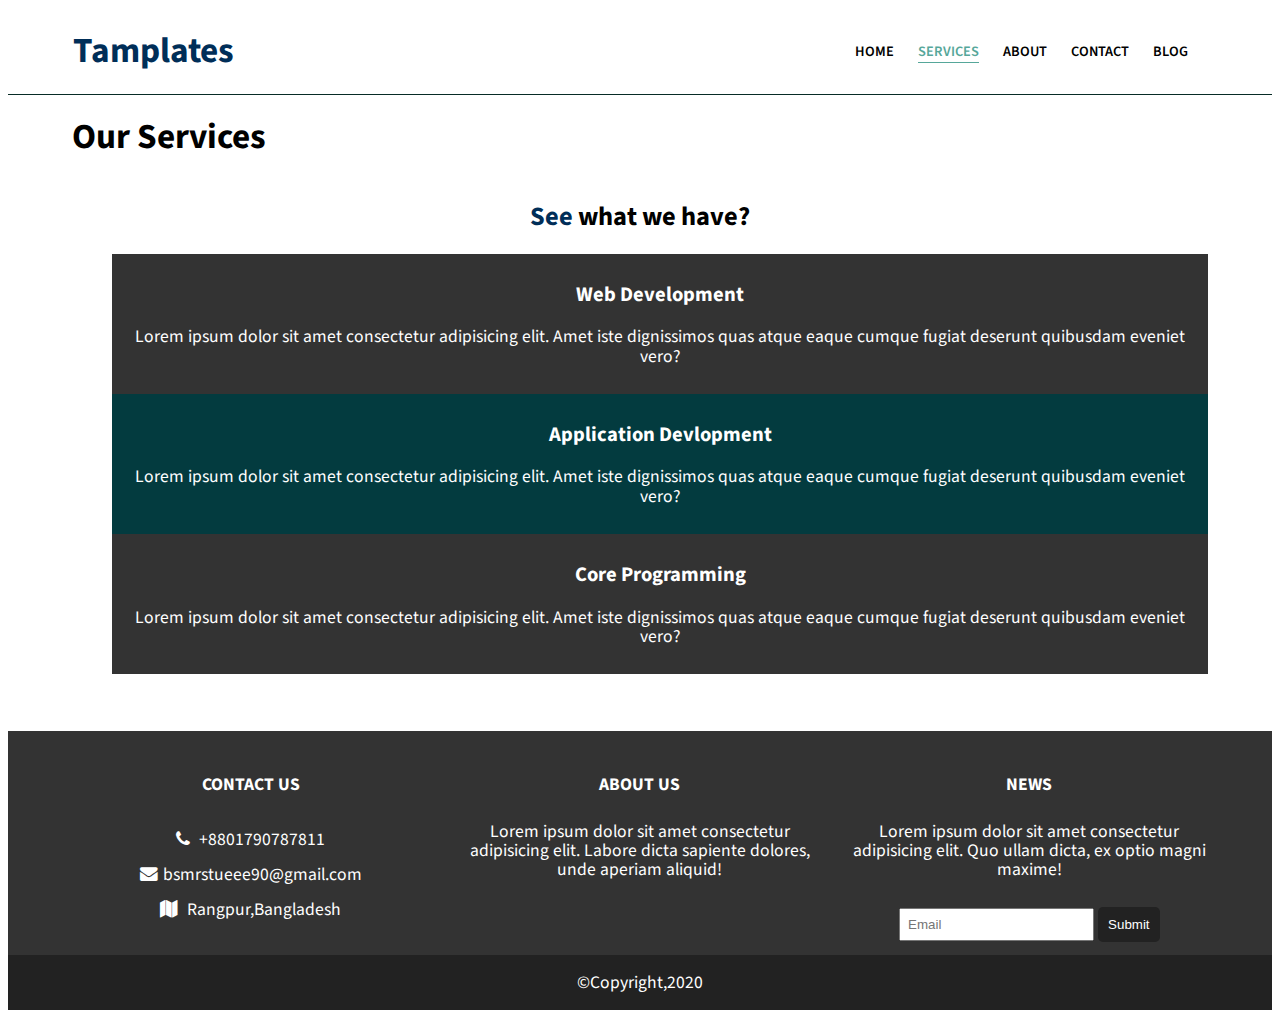
<file: html/service.html>
<!DOCTYPE html>
<html lang="en">

<head>
    <meta charset="UTF-8">
    <meta name="viewport" content="width=device-width, initial-scale=1.0">
    <title>Landing Page (Flexbox||Grid)</title>
    <link rel="stylesheet" href="/flexboxgrid-6.3.1/css/flexboxgrid.css">
    <link rel="stylesheet" href="/css/main.css">
    <link rel="stylesheet" href="https://stackpath.bootstrapcdn.com/font-awesome/4.7.0/css/font-awesome.min.css">
</head>

<body>
    <!-- header -->
    <header id="main-header">
        <div class="container">
            <div class="row end-sm end-md end-lg middle-xs middle-sm middle-md middle-lg">
                <div class="col-xs-12 col-sm-2 col-md-2 col-lg-2 center-xs">
                    <h1> <span class="primary-text">Tamplates</span></h1>
                </div>
                <div class="col-xs-12 col-sm-10 col-md-10 col-lg-10">
                    <nav id="navbar">
                        <ul>
                            <li><a href="index.html">Home</a></li>
                            <li class="current"><a href="service.html">Services</a></li>

                            <li><a href="about.html">About</a></li>
                            <li><a href="contact.html">Contact</a></li>
                            <li><a href="#">Blog</a></li>
                        </ul>
                    </nav>
                </div>
            </div>
        </div>
    </header>
    <!-- subheader -->
    <section id="subheader">
        <div class="container">
            <div class="row">
                <div class="col-xs-12 col-sm-12 col-md-12 col-lg-12">
                    <h1>Our Services</h1>
                </div>
            </div>
        </div>
    </section>
    <section id="page" class="services">
        <div class="container">
            <div class="row center-xs center-sm center-md center-lg">
                <div class="col-xs-12 col-sm-12 col-md-12 col-lg-12">
                    <h2><span class="primary-text">See </span>what we have?</h2>
                    <ul>
                        <li>
                            <h3>Web Development</h3>
                            <p>Lorem ipsum dolor sit amet consectetur adipisicing elit. Amet iste dignissimos quas atque eaque cumque fugiat deserunt quibusdam eveniet vero?</p>
                        </li>

                        <li>
                            <h3>Application Devlopment</h3>
                            <p>Lorem ipsum dolor sit amet consectetur adipisicing elit. Amet iste dignissimos quas atque eaque cumque fugiat deserunt quibusdam eveniet vero?</p>
                        </li>

                        <li>
                            <h3>Core Programming</h3>
                            <p>Lorem ipsum dolor sit amet consectetur adipisicing elit. Amet iste dignissimos quas atque eaque cumque fugiat deserunt quibusdam eveniet vero?</p>
                        </li>
                    </ul>
                </div>
            </div>
        </div>
    </section>

    <section id="company">
        <div class="container">
            <div class="row center-xs center-sm center-md center-lg">
                <div class="col-x-12 col-sm-4 col-md-4 col-lg-4">
                    <h4>Contact Us</h4>
                    <ul>
                        <li>
                            <i class="fa fa-phone"></i> +8801790787811
                        </li>
                        <li>
                            <i class="fa fa-envelope"></i>bsmrstueee90@gmail.com
                        </li>
                        <li>
                            <i class="fa fa-map"></i> Rangpur,Bangladesh
                        </li>
                    </ul>
                </div>
                <div class="col-x-12 col-sm-4 col-md-4 col-lg-4">
                    <h4>About Us</h4>
                    <p>Lorem ipsum dolor sit amet consectetur adipisicing elit. Labore dicta sapiente dolores, unde aperiam aliquid!</p>
                </div>
                <div class="col-x-12 col-sm-4 col-md-4 col-lg-4">
                    <h4>News</h4>
                    <p>Lorem ipsum dolor sit amet consectetur adipisicing elit. Quo ullam dicta, ex optio magni maxime!</p>
                    <form action="">
                        <input type="text" name="email" placeholder="Email" required>
                        <button type="submit" name="button">
                       Submit
                   </button>
                    </form>
                </div>
            </div>
        </div>

    </section>
    <footer id="main-footer">
        <div class="container">
            <div class="row center-xs center-sm center-md center-lg">
                <div class="col-xs-12 col-sm-12 col-md-12 col-lg-12">
                    <p>&copy;Copyright,2020</p>
                </div>
            </div>
        </div>
    </footer>
</body>

</html>
</file>
<file: flexboxgrid-6.3.1/css/flexboxgrid.css>
/* Uncomment and set these variables to customize the grid. */

.container-fluid {
  margin-right: auto;
  margin-left: auto;
  padding-right: 2rem;
  padding-left: 2rem;
}

.row {
  box-sizing: border-box;
  display: -ms-flexbox;
  display: -webkit-box;
  display: flex;
  -ms-flex: 0 1 auto;
  -webkit-box-flex: 0;
  flex: 0 1 auto;
  -ms-flex-direction: row;
  -webkit-box-orient: horizontal;
  -webkit-box-direction: normal;
  flex-direction: row;
  -ms-flex-wrap: wrap;
  flex-wrap: wrap;
  margin-right: -1rem;
  margin-left: -1rem;
}

.row.reverse {
  -ms-flex-direction: row-reverse;
  -webkit-box-orient: horizontal;
  -webkit-box-direction: reverse;
  flex-direction: row-reverse;
}

.col.reverse {
  -ms-flex-direction: column-reverse;
  -webkit-box-orient: vertical;
  -webkit-box-direction: reverse;
  flex-direction: column-reverse;
}

.col-xs,
.col-xs-1,
.col-xs-2,
.col-xs-3,
.col-xs-4,
.col-xs-5,
.col-xs-6,
.col-xs-7,
.col-xs-8,
.col-xs-9,
.col-xs-10,
.col-xs-11,
.col-xs-12 {
  box-sizing: border-box;
  -ms-flex: 0 0 auto;
  -webkit-box-flex: 0;
  flex: 0 0 auto;
  padding-right: 1rem;
  padding-left: 1rem;
}

.col-xs {
  -webkit-flex-grow: 1;
  -ms-flex-positive: 1;
  -webkit-box-flex: 1;
  flex-grow: 1;
  -ms-flex-preferred-size: 0;
  flex-basis: 0;
  max-width: 100%;
}

.col-xs-1 {
  -ms-flex-preferred-size: 8.333%;
  flex-basis: 8.333%;
  max-width: 8.333%;
}

.col-xs-2 {
  -ms-flex-preferred-size: 16.667%;
  flex-basis: 16.667%;
  max-width: 16.667%;
}

.col-xs-3 {
  -ms-flex-preferred-size: 25%;
  flex-basis: 25%;
  max-width: 25%;
}

.col-xs-4 {
  -ms-flex-preferred-size: 33.333%;
  flex-basis: 33.333%;
  max-width: 33.333%;
}

.col-xs-5 {
  -ms-flex-preferred-size: 41.667%;
  flex-basis: 41.667%;
  max-width: 41.667%;
}

.col-xs-6 {
  -ms-flex-preferred-size: 50%;
  flex-basis: 50%;
  max-width: 50%;
}

.col-xs-7 {
  -ms-flex-preferred-size: 58.333%;
  flex-basis: 58.333%;
  max-width: 58.333%;
}

.col-xs-8 {
  -ms-flex-preferred-size: 66.667%;
  flex-basis: 66.667%;
  max-width: 66.667%;
}

.col-xs-9 {
  -ms-flex-preferred-size: 75%;
  flex-basis: 75%;
  max-width: 75%;
}

.col-xs-10 {
  -ms-flex-preferred-size: 83.333%;
  flex-basis: 83.333%;
  max-width: 83.333%;
}

.col-xs-11 {
  -ms-flex-preferred-size: 91.667%;
  flex-basis: 91.667%;
  max-width: 91.667%;
}

.col-xs-12 {
  -ms-flex-preferred-size: 100%;
  flex-basis: 100%;
  max-width: 100%;
}

.col-xs-offset-1 {
  margin-left: 8.333%;
}

.col-xs-offset-2 {
  margin-left: 16.667%;
}

.col-xs-offset-3 {
  margin-left: 25%;
}

.col-xs-offset-4 {
  margin-left: 33.333%;
}

.col-xs-offset-5 {
  margin-left: 41.667%;
}

.col-xs-offset-6 {
  margin-left: 50%;
}

.col-xs-offset-7 {
  margin-left: 58.333%;
}

.col-xs-offset-8 {
  margin-left: 66.667%;
}

.col-xs-offset-9 {
  margin-left: 75%;
}

.col-xs-offset-10 {
  margin-left: 83.333%;
}

.col-xs-offset-11 {
  margin-left: 91.667%;
}

.start-xs {
  -ms-flex-pack: start;
  -webkit-box-pack: start;
  justify-content: flex-start;
  text-align: start;
}

.center-xs {
  -ms-flex-pack: center;
  -webkit-box-pack: center;
  justify-content: center;
  text-align: center;
}

.end-xs {
  -ms-flex-pack: end;
  -webkit-box-pack: end;
  justify-content: flex-end;
  text-align: end;
}

.top-xs {
  -ms-flex-align: start;
  -webkit-box-align: start;
  align-items: flex-start;
}

.middle-xs {
  -ms-flex-align: center;
  -webkit-box-align: center;
  align-items: center;
}

.bottom-xs {
  -ms-flex-align: end;
  -webkit-box-align: end;
  align-items: flex-end;
}

.around-xs {
  -ms-flex-pack: distribute;
  justify-content: space-around;
}

.between-xs {
  -ms-flex-pack: justify;
  -webkit-box-pack: justify;
  justify-content: space-between;
}

.first-xs {
  -ms-flex-order: -1;
  -webkit-box-ordinal-group: 0;
  order: -1;
}

.last-xs {
  -ms-flex-order: 1;
  -webkit-box-ordinal-group: 2;
  order: 1;
}

@media only screen and (min-width: 48em) {
  .container {
    width: 46rem;
  }

  .col-sm,
  .col-sm-1,
  .col-sm-2,
  .col-sm-3,
  .col-sm-4,
  .col-sm-5,
  .col-sm-6,
  .col-sm-7,
  .col-sm-8,
  .col-sm-9,
  .col-sm-10,
  .col-sm-11,
  .col-sm-12 {
    box-sizing: border-box;
    -ms-flex: 0 0 auto;
    -webkit-box-flex: 0;
    flex: 0 0 auto;
    padding-right: 1rem;
    padding-left: 1rem;
  }

  .col-sm {
    -webkit-flex-grow: 1;
    -ms-flex-positive: 1;
    -webkit-box-flex: 1;
    flex-grow: 1;
    -ms-flex-preferred-size: 0;
    flex-basis: 0;
    max-width: 100%;
  }

  .col-sm-1 {
    -ms-flex-preferred-size: 8.333%;
    flex-basis: 8.333%;
    max-width: 8.333%;
  }

  .col-sm-2 {
    -ms-flex-preferred-size: 16.667%;
    flex-basis: 16.667%;
    max-width: 16.667%;
  }

  .col-sm-3 {
    -ms-flex-preferred-size: 25%;
    flex-basis: 25%;
    max-width: 25%;
  }

  .col-sm-4 {
    -ms-flex-preferred-size: 33.333%;
    flex-basis: 33.333%;
    max-width: 33.333%;
  }

  .col-sm-5 {
    -ms-flex-preferred-size: 41.667%;
    flex-basis: 41.667%;
    max-width: 41.667%;
  }

  .col-sm-6 {
    -ms-flex-preferred-size: 50%;
    flex-basis: 50%;
    max-width: 50%;
  }

  .col-sm-7 {
    -ms-flex-preferred-size: 58.333%;
    flex-basis: 58.333%;
    max-width: 58.333%;
  }

  .col-sm-8 {
    -ms-flex-preferred-size: 66.667%;
    flex-basis: 66.667%;
    max-width: 66.667%;
  }

  .col-sm-9 {
    -ms-flex-preferred-size: 75%;
    flex-basis: 75%;
    max-width: 75%;
  }

  .col-sm-10 {
    -ms-flex-preferred-size: 83.333%;
    flex-basis: 83.333%;
    max-width: 83.333%;
  }

  .col-sm-11 {
    -ms-flex-preferred-size: 91.667%;
    flex-basis: 91.667%;
    max-width: 91.667%;
  }

  .col-sm-12 {
    -ms-flex-preferred-size: 100%;
    flex-basis: 100%;
    max-width: 100%;
  }

  .col-sm-offset-1 {
    margin-left: 8.333%;
  }

  .col-sm-offset-2 {
    margin-left: 16.667%;
  }

  .col-sm-offset-3 {
    margin-left: 25%;
  }

  .col-sm-offset-4 {
    margin-left: 33.333%;
  }

  .col-sm-offset-5 {
    margin-left: 41.667%;
  }

  .col-sm-offset-6 {
    margin-left: 50%;
  }

  .col-sm-offset-7 {
    margin-left: 58.333%;
  }

  .col-sm-offset-8 {
    margin-left: 66.667%;
  }

  .col-sm-offset-9 {
    margin-left: 75%;
  }

  .col-sm-offset-10 {
    margin-left: 83.333%;
  }

  .col-sm-offset-11 {
    margin-left: 91.667%;
  }

  .start-sm {
    -ms-flex-pack: start;
    -webkit-box-pack: start;
    justify-content: flex-start;
    text-align: start;
  }

  .center-sm {
    -ms-flex-pack: center;
    -webkit-box-pack: center;
    justify-content: center;
    text-align: center;
  }

  .end-sm {
    -ms-flex-pack: end;
    -webkit-box-pack: end;
    justify-content: flex-end;
    text-align: end;
  }

  .top-sm {
    -ms-flex-align: start;
    -webkit-box-align: start;
    align-items: flex-start;
  }

  .middle-sm {
    -ms-flex-align: center;
    -webkit-box-align: center;
    align-items: center;
  }

  .bottom-sm {
    -ms-flex-align: end;
    -webkit-box-align: end;
    align-items: flex-end;
  }

  .around-sm {
    -ms-flex-pack: distribute;
    justify-content: space-around;
  }

  .between-sm {
    -ms-flex-pack: justify;
    -webkit-box-pack: justify;
    justify-content: space-between;
  }

  .first-sm {
    -ms-flex-order: -1;
    -webkit-box-ordinal-group: 0;
    order: -1;
  }

  .last-sm {
    -ms-flex-order: 1;
    -webkit-box-ordinal-group: 2;
    order: 1;
  }
}

@media only screen and (min-width: 62em) {
  .container {
    width: 61rem;
  }

  .col-md,
  .col-md-1,
  .col-md-2,
  .col-md-3,
  .col-md-4,
  .col-md-5,
  .col-md-6,
  .col-md-7,
  .col-md-8,
  .col-md-9,
  .col-md-10,
  .col-md-11,
  .col-md-12 {
    box-sizing: border-box;
    -ms-flex: 0 0 auto;
    -webkit-box-flex: 0;
    flex: 0 0 auto;
    padding-right: 1rem;
    padding-left: 1rem;
  }

  .col-md {
    -webkit-flex-grow: 1;
    -ms-flex-positive: 1;
    -webkit-box-flex: 1;
    flex-grow: 1;
    -ms-flex-preferred-size: 0;
    flex-basis: 0;
    max-width: 100%;
  }

  .col-md-1 {
    -ms-flex-preferred-size: 8.333%;
    flex-basis: 8.333%;
    max-width: 8.333%;
  }

  .col-md-2 {
    -ms-flex-preferred-size: 16.667%;
    flex-basis: 16.667%;
    max-width: 16.667%;
  }

  .col-md-3 {
    -ms-flex-preferred-size: 25%;
    flex-basis: 25%;
    max-width: 25%;
  }

  .col-md-4 {
    -ms-flex-preferred-size: 33.333%;
    flex-basis: 33.333%;
    max-width: 33.333%;
  }

  .col-md-5 {
    -ms-flex-preferred-size: 41.667%;
    flex-basis: 41.667%;
    max-width: 41.667%;
  }

  .col-md-6 {
    -ms-flex-preferred-size: 50%;
    flex-basis: 50%;
    max-width: 50%;
  }

  .col-md-7 {
    -ms-flex-preferred-size: 58.333%;
    flex-basis: 58.333%;
    max-width: 58.333%;
  }

  .col-md-8 {
    -ms-flex-preferred-size: 66.667%;
    flex-basis: 66.667%;
    max-width: 66.667%;
  }

  .col-md-9 {
    -ms-flex-preferred-size: 75%;
    flex-basis: 75%;
    max-width: 75%;
  }

  .col-md-10 {
    -ms-flex-preferred-size: 83.333%;
    flex-basis: 83.333%;
    max-width: 83.333%;
  }

  .col-md-11 {
    -ms-flex-preferred-size: 91.667%;
    flex-basis: 91.667%;
    max-width: 91.667%;
  }

  .col-md-12 {
    -ms-flex-preferred-size: 100%;
    flex-basis: 100%;
    max-width: 100%;
  }

  .col-md-offset-1 {
    margin-left: 8.333%;
  }

  .col-md-offset-2 {
    margin-left: 16.667%;
  }

  .col-md-offset-3 {
    margin-left: 25%;
  }

  .col-md-offset-4 {
    margin-left: 33.333%;
  }

  .col-md-offset-5 {
    margin-left: 41.667%;
  }

  .col-md-offset-6 {
    margin-left: 50%;
  }

  .col-md-offset-7 {
    margin-left: 58.333%;
  }

  .col-md-offset-8 {
    margin-left: 66.667%;
  }

  .col-md-offset-9 {
    margin-left: 75%;
  }

  .col-md-offset-10 {
    margin-left: 83.333%;
  }

  .col-md-offset-11 {
    margin-left: 91.667%;
  }

  .start-md {
    -ms-flex-pack: start;
    -webkit-box-pack: start;
    justify-content: flex-start;
    text-align: start;
  }

  .center-md {
    -ms-flex-pack: center;
    -webkit-box-pack: center;
    justify-content: center;
    text-align: center;
  }

  .end-md {
    -ms-flex-pack: end;
    -webkit-box-pack: end;
    justify-content: flex-end;
    text-align: end;
  }

  .top-md {
    -ms-flex-align: start;
    -webkit-box-align: start;
    align-items: flex-start;
  }

  .middle-md {
    -ms-flex-align: center;
    -webkit-box-align: center;
    align-items: center;
  }

  .bottom-md {
    -ms-flex-align: end;
    -webkit-box-align: end;
    align-items: flex-end;
  }

  .around-md {
    -ms-flex-pack: distribute;
    justify-content: space-around;
  }

  .between-md {
    -ms-flex-pack: justify;
    -webkit-box-pack: justify;
    justify-content: space-between;
  }

  .first-md {
    -ms-flex-order: -1;
    -webkit-box-ordinal-group: 0;
    order: -1;
  }

  .last-md {
    -ms-flex-order: 1;
    -webkit-box-ordinal-group: 2;
    order: 1;
  }
}

@media only screen and (min-width: 75em) {
  .container {
    width: 71rem;
  }

  .col-lg,
  .col-lg-1,
  .col-lg-2,
  .col-lg-3,
  .col-lg-4,
  .col-lg-5,
  .col-lg-6,
  .col-lg-7,
  .col-lg-8,
  .col-lg-9,
  .col-lg-10,
  .col-lg-11,
  .col-lg-12 {
    box-sizing: border-box;
    -ms-flex: 0 0 auto;
    -webkit-box-flex: 0;
    flex: 0 0 auto;
    padding-right: 1rem;
    padding-left: 1rem;
  }

  .col-lg {
    -webkit-flex-grow: 1;
    -ms-flex-positive: 1;
    -webkit-box-flex: 1;
    flex-grow: 1;
    -ms-flex-preferred-size: 0;
    flex-basis: 0;
    max-width: 100%;
  }

  .col-lg-1 {
    -ms-flex-preferred-size: 8.333%;
    flex-basis: 8.333%;
    max-width: 8.333%;
  }

  .col-lg-2 {
    -ms-flex-preferred-size: 16.667%;
    flex-basis: 16.667%;
    max-width: 16.667%;
  }

  .col-lg-3 {
    -ms-flex-preferred-size: 25%;
    flex-basis: 25%;
    max-width: 25%;
  }

  .col-lg-4 {
    -ms-flex-preferred-size: 33.333%;
    flex-basis: 33.333%;
    max-width: 33.333%;
  }

  .col-lg-5 {
    -ms-flex-preferred-size: 41.667%;
    flex-basis: 41.667%;
    max-width: 41.667%;
  }

  .col-lg-6 {
    -ms-flex-preferred-size: 50%;
    flex-basis: 50%;
    max-width: 50%;
  }

  .col-lg-7 {
    -ms-flex-preferred-size: 58.333%;
    flex-basis: 58.333%;
    max-width: 58.333%;
  }

  .col-lg-8 {
    -ms-flex-preferred-size: 66.667%;
    flex-basis: 66.667%;
    max-width: 66.667%;
  }

  .col-lg-9 {
    -ms-flex-preferred-size: 75%;
    flex-basis: 75%;
    max-width: 75%;
  }

  .col-lg-10 {
    -ms-flex-preferred-size: 83.333%;
    flex-basis: 83.333%;
    max-width: 83.333%;
  }

  .col-lg-11 {
    -ms-flex-preferred-size: 91.667%;
    flex-basis: 91.667%;
    max-width: 91.667%;
  }

  .col-lg-12 {
    -ms-flex-preferred-size: 100%;
    flex-basis: 100%;
    max-width: 100%;
  }

  .col-lg-offset-1 {
    margin-left: 8.333%;
  }

  .col-lg-offset-2 {
    margin-left: 16.667%;
  }

  .col-lg-offset-3 {
    margin-left: 25%;
  }

  .col-lg-offset-4 {
    margin-left: 33.333%;
  }

  .col-lg-offset-5 {
    margin-left: 41.667%;
  }

  .col-lg-offset-6 {
    margin-left: 50%;
  }

  .col-lg-offset-7 {
    margin-left: 58.333%;
  }

  .col-lg-offset-8 {
    margin-left: 66.667%;
  }

  .col-lg-offset-9 {
    margin-left: 75%;
  }

  .col-lg-offset-10 {
    margin-left: 83.333%;
  }

  .col-lg-offset-11 {
    margin-left: 91.667%;
  }

  .start-lg {
    -ms-flex-pack: start;
    -webkit-box-pack: start;
    justify-content: flex-start;
    text-align: start;
  }

  .center-lg {
    -ms-flex-pack: center;
    -webkit-box-pack: center;
    justify-content: center;
    text-align: center;
  }

  .end-lg {
    -ms-flex-pack: end;
    -webkit-box-pack: end;
    justify-content: flex-end;
    text-align: end;
  }

  .top-lg {
    -ms-flex-align: start;
    -webkit-box-align: start;
    align-items: flex-start;
  }

  .middle-lg {
    -ms-flex-align: center;
    -webkit-box-align: center;
    align-items: center;
  }

  .bottom-lg {
    -ms-flex-align: end;
    -webkit-box-align: end;
    align-items: flex-end;
  }

  .around-lg {
    -ms-flex-pack: distribute;
    justify-content: space-around;
  }

  .between-lg {
    -ms-flex-pack: justify;
    -webkit-box-pack: justify;
    justify-content: space-between;
  }

  .first-lg {
    -ms-flex-order: -1;
    -webkit-box-ordinal-group: 0;
    order: -1;
  }

  .last-lg {
    -ms-flex-order: 1;
    -webkit-box-ordinal-group: 2;
    order: 1;
  }
}
</file>
<file: css/main.css>
@import url('https://fonts.googleapis.com/css2?family=Source+Sans+Pro:ital,wght@0,300;0,600;0,900;1,300;1,400;1,700&display=swap');
body {
    font-family: 'Source Sans Pro', sans-serif;
    line-height: 1.1;
    font-size: 1.1rem;
}

.container {
    margin: auto;
}

img {
    width: 100%;
}


/* Common class */

li {
    list-style: none;
}

.primary-text {
    color: #002e58;
}

.primary-bg {
    background: #56a79a;
}


/* header */

#main-header {
    border-bottom: 1px solid #082c26;
}


/* nav */

#navbar li {
    display: inline;
    padding-right: 20px;
}

#navbar li a {
    font-size: .9rem;
    text-transform: uppercase;
    text-decoration: none;
    font-weight: 600;
    color: rgb(0, 0, 0);
}

#navbar li.current a,
#navbar a:hover {
    color: #56a79a;
    border-bottom: 1px solid #56a79a;
}


/* showcase */

#showcase {
    background: url(/image/background-2426328_1920.jpg) no-repeat center center;
    background-size: cover;
    border-bottom: 1px solid #151035;
    margin-bottom: 30px;
}

#showcase .row {
    height: 600px;
}

#showcase h1 {
    font-size: 2.5rem;
    margin: 0;
    color: #fff;
    padding-bottom: 20px;
}

#showcase p {
    color: #fff;
    margin: 0;
    font-weight: 500;
}


/* features */

#features h2 {
    font-size: 2rem;
    margin: 0;
    padding: 10px;
}

#features p {
    color: rgb(44, 44, 44);
    margin: 0;
    font-weight: 500;
    margin-bottom: 40px;
}

#features .fa {
    font-size: 2.5rem;
    color: teal;
}

#info {
    background: linear-gradient(#fff, #333) no-repeat;
}

#info h2 {
    text-align: center;
    font-size: 2rem;
}

#info ul {
    list-style: none;
    padding: 0;
}

#info li {
    text-align: center;
    font-size: 1.2rem;
    margin: 0;
    padding-bottom: 10px;
    font-weight: 600;
}

#company {
    background: #333;
    color: #fff;
    padding: 10px 0;
    padding: 10px;
}

#company h4 {
    text-transform: uppercase;
    margin-bottom: 0;
    padding: 10px 0;
}

#company ul {
    padding: 0;
    list-style: none;
    line-height: 2em;
}

#company input[type="text"] {
    padding: 7px;
}

#company button {
    background: #222;
    border-radius: 5px;
    border: none;
    padding: 10px;
    color: #fff;
    cursor: pointer;
    margin-top: 10px;
}

#company ul li i {
    margin-right: 5px;
}

#main-footer {
    background: #222;
    color: #fff;
}

#page {
    margin-bottom: 40px;
    text-align: center;
}

.services ul li {
    list-style: none;
    padding: 10px;
}

.services ul li:nth-child(odd) {
    background: #333;
    color: #fff;
}

.services ul li:nth-child(even) {
    background: rgb(3, 59, 63);
    color: #fff;
}

.contact form {
    background: #222;
    padding: 20px;
    color: #fff;
}

.contact form input[type="text"] {
    width: 50%;
    height: 30px;
    margin-bottom: 10px;
    border-radius: 5px;
}

.contact form input[type="email"] {
    width: 50%;
    height: 30px;
    margin-bottom: 10px;
}

.contact form textarea {
    width: 50%;
    height: 130px;
    margin-bottom: 10px;
}

.contact button {
    width: 20%;
    color: #fff;
    border: 0;
    background: #333;
    padding: 10px 0;
    border-radius: 5px;
    cursor: pointer;
}

.contact label {
    text-transform: uppercase;
    font-weight: 600;
}
</file>
